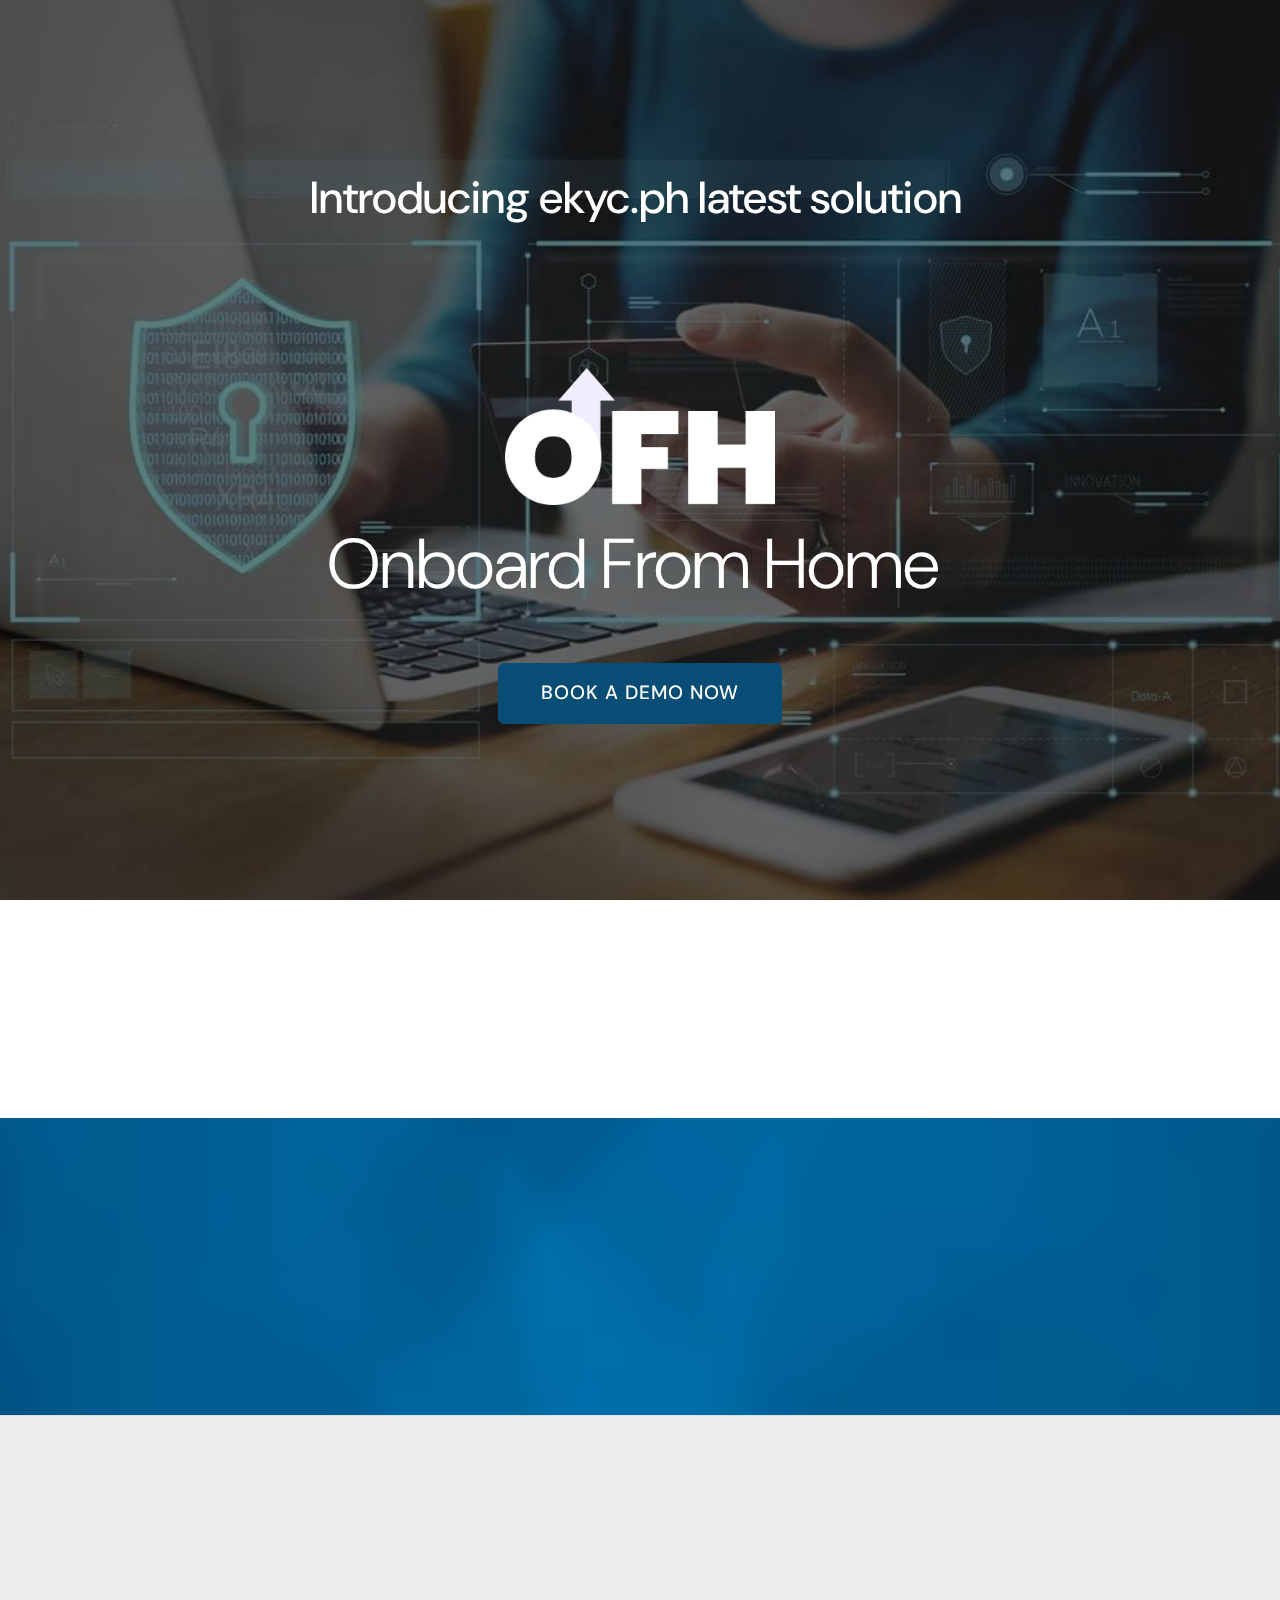
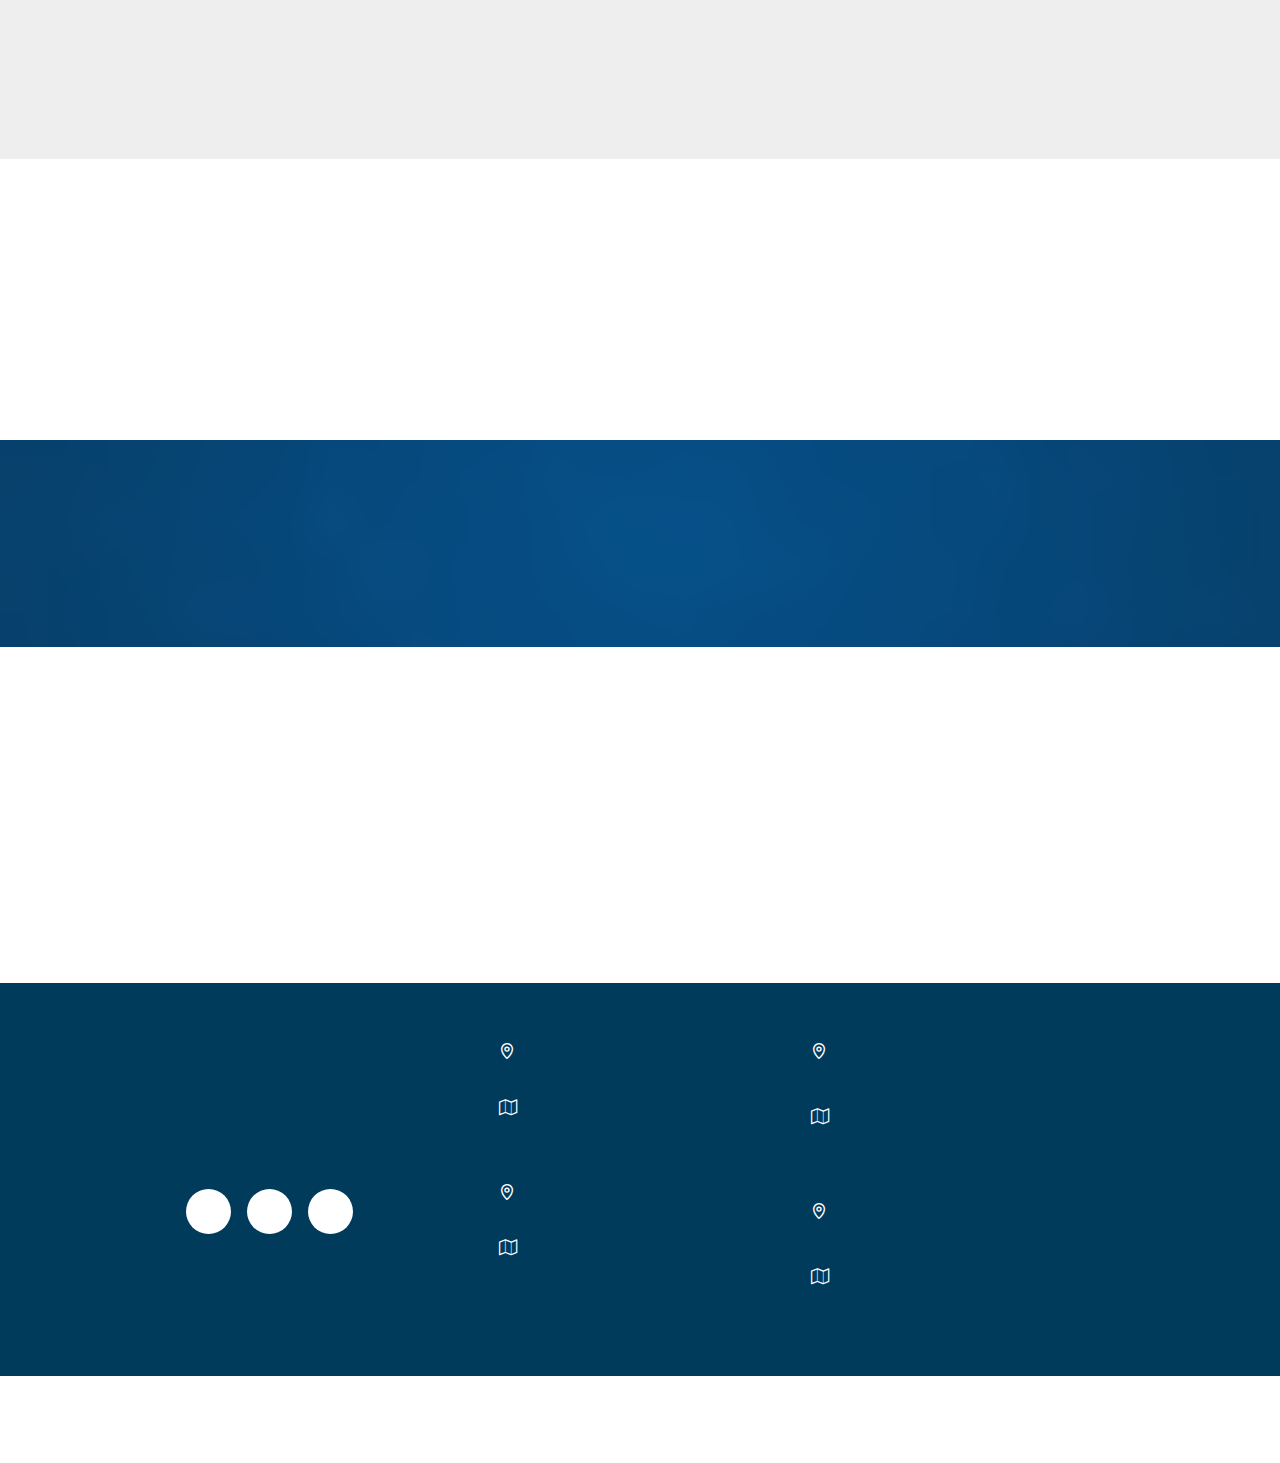
<file: index.html>
<!DOCTYPE html>
<html  >
<head>
  
  <meta charset="UTF-8">
  <meta http-equiv="X-UA-Compatible" content="IE=edge">
  
  <meta name="viewport" content="width=device-width, initial-scale=1, minimum-scale=1">
  <link rel="shortcut icon" href="assets/images/ofh.png" type="image/x-icon">
  <meta name="description" content="">
  
  <title>OFH | Onboard your clients from the comfort of their homes. </title>
  <link rel="stylesheet" href="assets/font-awesome/css/font-awesome.css">
  <link rel="stylesheet" href="assets/web/assets/mobirise-icons/mobirise-icons.css">
  <link rel="stylesheet" href="assets/web/assets/mobirise-icons2/mobirise2.css">
  <link rel="stylesheet" href="assets/bootstrap-material-design-font/css/material.css">
  <link rel="stylesheet" href="assets/tether/tether.min.css">
  <link rel="stylesheet" href="assets/bootstrap/css/bootstrap.min.css">
  <link rel="stylesheet" href="assets/bootstrap/css/bootstrap-grid.min.css">
  <link rel="stylesheet" href="assets/bootstrap/css/bootstrap-reboot.min.css">
  <link rel="stylesheet" href="assets/formstyler/jquery.formstyler.css">
  <link rel="stylesheet" href="assets/formstyler/jquery.formstyler.theme.css">
  <link rel="stylesheet" href="assets/datepicker/jquery.datetimepicker.min.css">
  <link rel="stylesheet" href="assets/socicon/css/styles.css">
  <link rel="stylesheet" href="assets/animatecss/animate.min.css">
  <link rel="stylesheet" href="assets/theme/css/style.css">
  <link rel="stylesheet" href="assets/formoid-css/recaptcha.css">
  <link rel="preload" as="style" href="assets/mobirise/css/mbr-additional.css"><link rel="stylesheet" href="assets/mobirise/css/mbr-additional.css" type="text/css">
  
  
  <meta name="title" content="OFH | Onboard your clients from the comfort of their homes. ">
<meta name="robots" content="index, follow">
<meta http-equiv="Content-Type" content="text/html; charset=utf-8">
<meta name="language" content="English">

<!-- Open Graph / Facebook -->
<meta property="og:type" content="website">
<meta property="og:url" content="http://ofh.ekyc.ph/">
<meta property="og:title" content="OFH | Onboard your clients from the comfort of their homes. ">

<meta name="twitter:card" content="summary_large_image" />
<meta name="twitter:image:src" content="https://abernados.github.io/eKYC/assets/images/ofm-image.png" />
<meta property="og:image" content="https://abernados.github.io/eKYC/assets/images/ofm-image.png" />


<!-- Twitter -->
<meta property="twitter:url" content="http://ofh.ekyc.ph/">
<meta property="twitter:title" content="OFH | Onboard your clients from the comfort of their homes. ">


</head>
<body>
  <section class="cid-rymwtkmLgB mbr-fullscreen mbr-parallax-background" id="header03-1">

    

    <div class="mbr-overlay" style="opacity: 0.5; background-color: rgb(0, 0, 0);"></div>

    <div class="container align-center">
        <div class="row justify-content-md-center">
            <div class="mbr-white col-md-10">
                <h1 class="mbr-section-title mbr-semibold pb-3 mbr-fonts-style pr-0 pl-0 display-2">Introducing ekyc.ph latest solution&nbsp;<br><br><br></h1>
                
                <p class="mbr-text pb-3 mbr-fonts-style display-1"><strong><img src="assets/images/ofh-1.png" width="270"></strong>
<br>Onboard From Home&nbsp;<br></p>
                <div class="mbr-section-btn"><a class="btn btn-md btn-primary display-5" href="popup:#mbr-popup-8" data-toggle="modal" data-target="#mbr-popup-8">BOOK A DEMO NOW</a></div>
            </div>
            
        </div>
    </div>
    
</section>

<div class="modal mbr-popup cid-rV1BODF5Hs fade" tabindex="-1" role="dialog" data-overlay-opacity="0.8" data-overlay-color="#000000" id="mbr-popup-8" aria-hidden="true">
        <div class="modal-dialog modal-dialog-centered" role="document">
            <div class="modal-content">
                <div class="modal-header">
                    <h5 class="modal-title mbr-fonts-style display-5"><strong>BOOK A DEMO NOW</strong></h5>
                    <button type="button" class="close" data-dismiss="modal" aria-label="Close">
                        <svg version="1.1" xmlns="http://www.w3.org/2000/svg" width="24" height="24" viewBox="0 0 32 32" fill="currentColor">
                            <path d="M31.797 0.191c-0.264-0.256-0.686-0.25-0.942 0.015l-13.328 13.326c-0.598 0.581 0.342 1.543 0.942 0.942l13.328-13.326c0.27-0.262 0.27-0.695 0-0.957zM14.472 17.515c-0.264-0.256-0.686-0.25-0.942 0.015l-13.328 13.326c-0.613 0.595 0.34 1.562 0.942 0.942l13.328-13.326c0.27-0.262 0.27-0.695 0-0.957zM1.144 0.205c-0.584-0.587-1.544 0.336-0.942 0.942l30.654 30.651c0.613 0.625 1.563-0.325 0.942-0.942z"></path>
                        </svg>
                    </button>
                </div>

                <div class="modal-body">
                    

                    <div>
                        
                            

                            <div class="form-wrapper" data-form-type="formoid">
<!--Formbuilder Form-->
<form action="https://mobirise.com/" method="POST" class="mbr-form form-with-styler" data-form-title="Book Now Form"><input type="hidden" name="email" data-form-email="true" value="xsD4RS7r2TXCVRSjTkzmHri1AjDPNYcFpr+odpMlNL9k+/Wk6hSOtnOK2yHx/ik5dhUh2AbGzmYpZ+ciKDPCWGPyT8/6fJWe4/Z3FVkKXnEGwFedqpZnljLu+S57vy92.GAPwnosxfYFs625q6O9f2dQvYlYXDxylGJo2akkpnFwUsESAlIszpvw0lyKMFIn0DSfY8CMLIkV0FyN12JxoBrvS/lngfk67dcWc8n/n8X5RIhTRO59NG2eRos/Wk0KO">
<div class="">
<div hidden="hidden" data-form-alert="" class="alert alert-success col-12">Thanks for reaching us! We will contact you as soon as possible.</div>
<div hidden="hidden" data-form-alert-danger="" class="alert alert-danger col-12">
</div>
</div>
<div class="dragArea">
<div class="col-lg-12 col-md-12 col-sm-12 form-group" data-for="Full Name">
<label for="Full Name-book-now-popup" class="form-control-label mbr-fonts-style display-7">Full Name</label>
<input type="text" name="Full Name" data-form-field="Full Name" required="required" class="form-control display-7" value="" id="Full Name-book-now-popup">
</div>
<div class="col-lg-12 col-md-12 col-sm-12 form-group" data-for="Contact Number">
<label for="Contact Number-book-now-popup" class="form-control-label mbr-fonts-style display-7">Contact Number</label>
<input type="tel" name="Contact Number" placeholder="e.g. 09XXXXXXXXX" pattern="[0-9]{11}" data-form-field="phone" required="required" class="form-control display-7" value="" id="Contact Number-book-now-popup">
</div>
<div data-for="Email" class="col form-group">
<label for="Email-book-now-popup" class="form-control-label mbr-fonts-style display-7">Email Address</label>
<input type="email" name="Email" data-form-field="Email" class="form-control display-7" required="required" value="" id="Email-book-now-popup">
</div>
<div data-for="Company" class="col-lg-12 col-md-12 col-sm-12 form-group">
<label for="Company-book-now-popup" class="form-control-label mbr-fonts-style display-7">Company</label>
<input type="text" name="Company" data-form-field="Company" class="form-control display-7" required="required" value="" id="Company-book-now-popup">
</div>
<div data-for="Position" class="col-lg-12 col-md-12 col-sm-12 form-group">
<label for="Position-book-now-popup" class="form-control-label mbr-fonts-style display-7">Position</label>
<input type="text" name="Position" data-form-field="Position" class="form-control display-7" required="required" value="" id="Position-book-now-popup">
</div>
<div class="col-lg-12 col-md-12 col-sm-12 input-group-btn">
<button type="submit" class="btn btn-primary display-4">SAVE</button>
</div>
</div>
</form><!--Formbuilder Form-->
</div>
                        </div>
                    </div>

                    
                </div>
            </div>
        </div>

<section class="cid-rV1jl4vwAf" id="content04-0">

    

    

    <div class="container align-center">
        <div class="row justify-content-md-center">
            <div class="mbr-black col-md-10">
                
                
                <p class="mbr-text pb-3 mbr-fonts-style display-5">
                    OFH System is a solution that uses digital KYC workflow to gather pertinent fields required by your organization for enrolling, processing or registration of user accounts. This uses machine learning protocols to match valid identification documents against a live facial capture. </p>
                
            </div>
        </div>
    </div>
    
</section>

<section class="features1 cid-rV1UgJYPmb mbr-parallax-background" id="features01-a">

    

    
    <div class="container">
        <h1 class="mbr-section-title mbr-semibold pb-3 mbr-fonts-style display-2"><strong>OFH Complete Solution</strong></h1>
        <div class="row">
			
            <div class="card col-12 col-md-6 col-lg-4">
                <div class="card-img pb-3">
                    <img src="https://abernados.github.io/eKYC/assets/images/authentication-module-300x300.png" width="100">
                </div>
                <div class="card-box">
                    <h4 class="card-title align-center py-3 mbr-bold mbr-fonts-style display-5">Authentication Module</h4>
                    <p class="mbr-text align-center mbr-fonts-style display-7">Doc Auth + OCR
<br>Facial Recognition 
<br>Liveliness&nbsp;</p>
                    
                </div>
            </div>

            <div class="card col-12 col-md-6 col-lg-4">
                <div class="card-img pb-3">
                    <img src="assets/images/onboarding-module.svg" width="200" alt="" title="">
                </div>
                <div class="card-box">
                    <h4 class="card-title align-center py-3 mbr-bold mbr-fonts-style display-5">Onboarding Module</h4>
                    <p class="mbr-text align-center mbr-fonts-style display-7">Digitized Forms 
<br>Workflow Integration 
<br>Analytics&nbsp;</p>
                    
                </div>
            </div>

            <div class="card col-12 col-md-6 col-lg-4">
                <div class="card-img pb-3">
                    <img src="assets/images/payment-module.svg" width="200" alt="" title="">
                </div>
                <div class="card-box">
                    <h4 class="card-title align-center py-3 mbr-bold mbr-fonts-style display-5">Payment Module</h4>
                    <p class="mbr-text align-center mbr-fonts-style display-7">Credit/Debit Cards 
<br>Payment Centers 
<br>E-Wallets&nbsp;</p>
                    
                </div>
            </div>

            

        </div>

    </div>

</section>

<section class="cid-rV3EOwwdEX" id="title03-h">

    

    

    <div class="container align-center">
        <div class="row">
            <div class="col-sm-12 col-md-5 col-lg-3">
                <h1 class="mbr-section-title title1 mbr-regular align-left mbr-fonts-style display-1"><strong>Why<br>OFH?</strong></h1>
                
            </div>
            
                          <div class="col-sm-12 col-md-7 col-lg-9">
                <p class="mbr-text mbr-light text2 align-justify mbr-fonts-style pt-3 display-7">The current lockdown has immobilized many of our sales and marketing agents, leaving lead generation at its lowest point. Today and tomorrow, we see that many companies are realizing the value of digitization, not just to scale better but to protect our front-liners against future potential health issues again. Digitization like OFH Systems also provide future proofing tools for the entire organization like service and benefit access through facial recognition and process confirmation using e-signature and many more. &nbsp;<br></p>
                
            </div>
        </div>
    </div>
</section>

<section class="cid-rV3OCK3MEa" id="clients02-k">
    <!-- Block parameters controls (Blue "Gear" panel) -->
    
    <!-- End block parameters -->
    <div class="mbr-overlay" style="opacity: 0.8; background-color: rgb(8, 77, 117);">
    </div>
    <div class="container images-container">
        <div class="row justify-content-center">


            <div class="col-md-12">

                
                
                
            </div>



            <div class="col-md-4 col-lg-3 card">
                <a href="https://digicoop.ph/" target="_blank"><img src="assets/images/digicoop-white-193x100.png" alt="" title="" class="company"></a>
            </div>
            <div class="col-md-4 col-lg-3 card ">
                <a href="https://parasure.ph/" target="_blank"><img src="assets/images/parasure-white-240x76.png" alt="" class="parasure company" title=""></a>
            </div>
            <div class="col-md-4 col-lg-3 card">
                <a href="https://traxionpay.com/" target="_blank"><img src="assets/images/traxionpay-white-240x66.png" alt="" class="traxionpay company" title=""></a>
            </div>
            <div class="col-md-4 col-lg-3 card">
                <a href="https://lcdfi.ekyc.ph/" target="_blank"><img src="assets/images/landbanklogo2-240x229.png" alt="" title="" class="company"></a>
            </div>
            
            
            
            
            
            
            
            




        </div>
    </div>
</section>

<section class="cid-rV1p9Zdp0P" id="header03-3">

    

    

    <div class="container align-center">
        <div class="row justify-content-md-center">
            <div class="mbr-white col-md-10 col-lg-6">
                <h1 class="mbr-section-title mbr-semibold pb-3 mbr-fonts-style display-2">What are you waiting for?</h1>
                
                
                <div class="mbr-section-btn"><a class="btn btn-md btn-primary display-5" href="popup:#mbr-popup-8" data-toggle="modal" data-target="#mbr-popup-8">BOOK A DEMO NOW</a></div>
            </div>
        </div>
    </div>
    
</section>

<section class="cid-rV3FJ2Fbw9" id="footer03-j">

    

    
	<div class="container">
        <div class="media-container-row content text-white">
            <div class="col-12 col-md-6 col-lg-3">
                <div class="media-wrap align-left">
                    <a href="#">
                        <img src="assets/images/ofh-1.png" alt="" title="">
                        <p class="mbr-text mbr-fonts-style form-text mt-2 display-4"><br>ONBOARD FROM HOME<br><strong>Powered by Traxion Tech Inc</strong><br></p>
                    </a>
                </div>

                <div class="social-list align-left">
                    <div class="soc-item">
                        <a href="http://traxiontech.net" target="_blank">
                            <span class="mbr-iconfont mbr-iconfont-social mdi-hardware-laptop-mac" style="color: rgb(0, 59, 92); fill: rgb(0, 59, 92);"></span>
                        </a>
                    </div>
                    <div class="soc-item">
                        <a href="mailto:reina.isomura@traxiontech.net">
                            <span class="mbr-iconfont mbr-iconfont-social mdi-communication-email" style="color: rgb(0, 59, 92); fill: rgb(0, 59, 92);"></span>
                        </a>
                    </div>
                    <div class="soc-item">
                        <a href="tel:+639171644326">
                            <span class="mbr-iconfont mbr-iconfont-social mdi-communication-call" style="color: rgb(0, 59, 92); fill: rgb(0, 59, 92);"></span>
                        </a>
                    </div>
                    
                    

                </div>


            </div>
            <div class="col-12 col-md-6 col-lg-3 mbr-fonts-style display-4">


                <div class="item">
                    <div class="card-img"><span class="mbr-iconfont img1 mobi-mbri-map-pin mobi-mbri"></span>
                    </div>
                    <div class="card-box">
                        <h4 class="item-title align-left mbr-fonts-style display-4"><strong>Manila, Philippines
</strong></h4>
                    </div>
                </div>

                <div class="item">
                    <div class="card-img"><span class="mbr-iconfont img1 fa-map-o fa"></span></div>
                    <div class="card-box">
                        <h4 class="item-title align-left mbr-fonts-style display-4"><div>10th floor Taipan Place
</div><div>24th Emerald Avenue, Ortigas Center, Pasig City, Philippines
</div></h4>
                    </div>
                </div>

                <div class="item padding-5rem davao">
                    <div class="card-img"><span class="mbr-iconfont img1 mobi-mbri-map-pin mobi-mbri"></span>
                    </div>
                    <div class="card-box">
                        <h4 class="item-title align-left mbr-fonts-style display-4"><strong>Davao, Philippines &nbsp;</strong></h4>
                    </div>
                </div>

                <div class="item">
                    <div class="card-img"><span class="mbr-iconfont img1 fa-map-o fa"></span>
                    </div>
                    <div class="card-box">
                        <h4 class="item-title align-left mbr-fonts-style display-4"><div>Kadena Hub, Mabini cor Araullo St. Poblacion District, Davao City, Philippines</div></h4>
                    </div>
                </div>

                


            </div>
            <div class="col-12 col-md-6 col-lg-3 mbr-fonts-style display-4">


                <div class="item">
                    <div class="card-img"><span class="mbr-iconfont img1 mobi-mbri-map-pin mobi-mbri"></span>
                    </div>
                    <div class="card-box">
                        <h4 class="item-title align-left mbr-fonts-style display-4"><strong>Tagum, Philippines</strong>&nbsp;</h4>
                    </div>
                </div>

                <div class="item">
                    <div class="card-img"><span class="mbr-iconfont img1 fa-map-o fa"></span></div>
                    <div class="card-box">
                        <h4 class="item-title align-left mbr-fonts-style display-4"><div>Door 2,3, and 4 Tagum Coop Budgetel, Dalisay Road, Magugpo West, Tagum City, Davao del Norte, Philippines</div></h4>
                    </div>
                </div>

                <div class="item padding-5rem">
                    <div class="card-img"><span class="mbr-iconfont img1 mobi-mbri-map-pin mobi-mbri"></span>
                    </div>
                    <div class="card-box">
                        <h4 class="item-title align-left mbr-fonts-style display-4"><strong>Karnataka India
</strong></h4>
                    </div>
                </div>

                <div class="item">
                    <div class="card-img"><span class="mbr-iconfont img1 fa-map-o fa"></span>
                    </div>
                    <div class="card-box">
                        <h4 class="item-title align-left mbr-fonts-style display-4">Amrita Technology Business Incubator
<div>Amrita University, Carmelaram P.o.,
</div><div>Bengaluru-560035
</div></h4>
                    </div>
                </div>

                


            </div>
        </div>
		

    </div>
</section>

<section once="footers" class="cid-rV4pIGh7lP mbr-reveal" id="footer01-l">

    

    

    <div class="container">
        <div class="media-container-row align-center mbr-white">
            <div class="col-12">
                <p class="mbr-text mb-0 mbr-fonts-style display-7">
                    © Copyright Traxion Tech, Inc- All Rights Reserved
                </p>
            </div>
        </div>
    </div>
</section>


  <script src="assets/web/assets/jquery/jquery.min.js"></script>
  <script src="assets/popper/popper.min.js"></script>
  <script src="assets/tether/tether.min.js"></script>
  <script src="assets/bootstrap/js/bootstrap.min.js"></script>
  <script src="assets/viewportchecker/jquery.viewportchecker.js"></script>
  <script src="assets/formstyler/jquery.formstyler.js"></script>
  <script src="assets/formstyler/jquery.formstyler.min.js"></script>
  <script src="assets/datepicker/jquery.datetimepicker.full.js"></script>
  <script src="assets/popup-plugin/script.js"></script>
  <script src="assets/popup-overlay-plugin/script.js"></script>
  <script src="assets/smoothscroll/smooth-scroll.js"></script>
  <script src="assets/parallax/jarallax.min.js"></script>
  <script src="assets/theme/js/script.js"></script>
  <script src="assets/formoid/formoid.min.js"></script>
  <script src="assets/web/assets/lazyload/lazyload.js"></script>
  
  <input name="animation" type="hidden">
  
</body>
</html>
</file>
<file: assets/web/assets/mobirise-icons/mobirise-icons.css>
@font-face {
  font-family: 'MobiriseIcons';
  src:  url('mobirise-icons.eot?spat4u');
  src:  url('mobirise-icons.eot?spat4u#iefix') format('embedded-opentype'),
    url('mobirise-icons.ttf?spat4u') format('truetype'),
    url('mobirise-icons.woff?spat4u') format('woff'),
    url('mobirise-icons.svg?spat4u#MobiriseIcons') format('svg');
  font-weight: normal;
  font-style: normal;
  font-display: swap;
}

[class^="mbri-"], [class*=" mbri-"] {
  /* use !important to prevent issues with browser extensions that change fonts */
  font-family: MobiriseIcons !important;
  speak: none;
  font-style: normal;
  font-weight: normal;
  font-variant: normal;
  text-transform: none;
  line-height: 1;

  /* Better Font Rendering =========== */
  -webkit-font-smoothing: antialiased;
  -moz-osx-font-smoothing: grayscale;
}

.mbri-add-submenu:before {
  content: "\e900";
}
.mbri-alert:before {
  content: "\e901";
}
.mbri-align-center:before {
  content: "\e902";
}
.mbri-align-justify:before {
  content: "\e903";
}
.mbri-align-left:before {
  content: "\e904";
}
.mbri-align-right:before {
  content: "\e905";
}
.mbri-android:before {
  content: "\e906";
}
.mbri-apple:before {
  content: "\e907";
}
.mbri-arrow-down:before {
  content: "\e908";
}
.mbri-arrow-next:before {
  content: "\e909";
}
.mbri-arrow-prev:before {
  content: "\e90a";
}
.mbri-arrow-up:before {
  content: "\e90b";
}
.mbri-bold:before {
  content: "\e90c";
}
.mbri-bookmark:before {
  content: "\e90d";
}
.mbri-bootstrap:before {
  content: "\e90e";
}
.mbri-briefcase:before {
  content: "\e90f";
}
.mbri-browse:before {
  content: "\e910";
}
.mbri-bulleted-list:before {
  content: "\e911";
}
.mbri-calendar:before {
  content: "\e912";
}
.mbri-camera:before {
  content: "\e913";
}
.mbri-cart-add:before {
  content: "\e914";
}
.mbri-cart-full:before {
  content: "\e915";
}
.mbri-cash:before {
  content: "\e916";
}
.mbri-change-style:before {
  content: "\e917";
}
.mbri-chat:before {
  content: "\e918";
}
.mbri-clock:before {
  content: "\e919";
}
.mbri-close:before {
  content: "\e91a";
}
.mbri-cloud:before {
  content: "\e91b";
}
.mbri-code:before {
  content: "\e91c";
}
.mbri-contact-form:before {
  content: "\e91d";
}
.mbri-credit-card:before {
  content: "\e91e";
}
.mbri-cursor-click:before {
  content: "\e91f";
}
.mbri-cust-feedback:before {
  content: "\e920";
}
.mbri-database:before {
  content: "\e921";
}
.mbri-delivery:before {
  content: "\e922";
}
.mbri-desktop:before {
  content: "\e923";
}
.mbri-devices:before {
  content: "\e924";
}
.mbri-down:before {
  content: "\e925";
}
.mbri-download:before {
  content: "\e989";
}
.mbri-drag-n-drop:before {
  content: "\e927";
}
.mbri-drag-n-drop2:before {
  content: "\e928";
}
.mbri-edit:before {
  content: "\e929";
}
.mbri-edit2:before {
  content: "\e92a";
}
.mbri-error:before {
  content: "\e92b";
}
.mbri-extension:before {
  content: "\e92c";
}
.mbri-features:before {
  content: "\e92d";
}
.mbri-file:before {
  content: "\e92e";
}
.mbri-flag:before {
  content: "\e92f";
}
.mbri-folder:before {
  content: "\e930";
}
.mbri-gift:before {
  content: "\e931";
}
.mbri-github:before {
  content: "\e932";
}
.mbri-globe:before {
  content: "\e933";
}
.mbri-globe-2:before {
  content: "\e934";
}
.mbri-growing-chart:before {
  content: "\e935";
}
.mbri-hearth:before {
  content: "\e936";
}
.mbri-help:before {
  content: "\e937";
}
.mbri-home:before {
  content: "\e938";
}
.mbri-hot-cup:before {
  content: "\e939";
}
.mbri-idea:before {
  content: "\e93a";
}
.mbri-image-gallery:before {
  content: "\e93b";
}
.mbri-image-slider:before {
  content: "\e93c";
}
.mbri-info:before {
  content: "\e93d";
}
.mbri-italic:before {
  content: "\e93e";
}
.mbri-key:before {
  content: "\e93f";
}
.mbri-laptop:before {
  content: "\e940";
}
.mbri-layers:before {
  content: "\e941";
}
.mbri-left-right:before {
  content: "\e942";
}
.mbri-left:before {
  content: "\e943";
}
.mbri-letter:before {
  content: "\e944";
}
.mbri-like:before {
  content: "\e945";
}
.mbri-link:before {
  content: "\e946";
}
.mbri-lock:before {
  content: "\e947";
}
.mbri-login:before {
  content: "\e948";
}
.mbri-logout:before {
  content: "\e949";
}
.mbri-magic-stick:before {
  content: "\e94a";
}
.mbri-map-pin:before {
  content: "\e94b";
}
.mbri-menu:before {
  content: "\e94c";
}
.mbri-mobile:before {
  content: "\e94d";
}
.mbri-mobile2:before {
  content: "\e94e";
}
.mbri-mobirise:before {
  content: "\e94f";
}
.mbri-more-horizontal:before {
  content: "\e950";
}
.mbri-more-vertical:before {
  content: "\e951";
}
.mbri-music:before {
  content: "\e952";
}
.mbri-new-file:before {
  content: "\e953";
}
.mbri-numbered-list:before {
  content: "\e954";
}
.mbri-opened-folder:before {
  content: "\e955";
}
.mbri-pages:before {
  content: "\e956";
}
.mbri-paper-plane:before {
  content: "\e957";
}
.mbri-paperclip:before {
  content: "\e958";
}
.mbri-photo:before {
  content: "\e959";
}
.mbri-photos:before {
  content: "\e95a";
}
.mbri-pin:before {
  content: "\e95b";
}
.mbri-play:before {
  content: "\e95c";
}
.mbri-plus:before {
  content: "\e95d";
}
.mbri-preview:before {
  content: "\e95e";
}
.mbri-print:before {
  content: "\e95f";
}
.mbri-protect:before {
  content: "\e960";
}
.mbri-question:before {
  content: "\e961";
}
.mbri-quote-left:before {
  content: "\e962";
}
.mbri-quote-right:before {
  content: "\e963";
}
.mbri-refresh:before {
  content: "\e964";
}
.mbri-responsive:before {
  content: "\e965";
}
.mbri-right:before {
  content: "\e966";
}
.mbri-rocket:before {
  content: "\e967";
}
.mbri-sad-face:before {
  content: "\e968";
}
.mbri-sale:before {
  content: "\e969";
}
.mbri-save:before {
  content: "\e96a";
}
.mbri-search:before {
  content: "\e96b";
}
.mbri-setting:before {
  content: "\e96c";
}
.mbri-setting2:before {
  content: "\e96d";
}
.mbri-setting3:before {
  content: "\e96e";
}
.mbri-share:before {
  content: "\e96f";
}
.mbri-shopping-bag:before {
  content: "\e970";
}
.mbri-shopping-basket:before {
  content: "\e971";
}
.mbri-shopping-cart:before {
  content: "\e972";
}
.mbri-sites:before {
  content: "\e973";
}
.mbri-smile-face:before {
  content: "\e974";
}
.mbri-speed:before {
  content: "\e975";
}
.mbri-star:before {
  content: "\e976";
}
.mbri-success:before {
  content: "\e977";
}
.mbri-sun:before {
  content: "\e978";
}
.mbri-sun2:before {
  content: "\e979";
}
.mbri-tablet:before {
  content: "\e97a";
}
.mbri-tablet-vertical:before {
  content: "\e97b";
}
.mbri-target:before {
  content: "\e97c";
}
.mbri-timer:before {
  content: "\e97d";
}
.mbri-to-ftp:before {
  content: "\e97e";
}
.mbri-to-local-drive:before {
  content: "\e97f";
}
.mbri-touch-swipe:before {
  content: "\e980";
}
.mbri-touch:before {
  content: "\e981";
}
.mbri-trash:before {
  content: "\e982";
}
.mbri-underline:before {
  content: "\e983";
}
.mbri-unlink:before {
  content: "\e984";
}
.mbri-unlock:before {
  content: "\e985";
}
.mbri-up-down:before {
  content: "\e986";
}
.mbri-up:before {
  content: "\e987";
}
.mbri-update:before {
  content: "\e988";
}
.mbri-upload:before {
 content: "\e926"; 
}
.mbri-user:before {
  content: "\e98a";
}
.mbri-user2:before {
  content: "\e98b";
}
.mbri-users:before {
  content: "\e98c";
}
.mbri-video:before {
  content: "\e98d";
}
.mbri-video-play:before {
  content: "\e98e";
}
.mbri-watch:before {
  content: "\e98f";
}
.mbri-website-theme:before {
  content: "\e990";
}
.mbri-wifi:before {
  content: "\e991";
}
.mbri-windows:before {
  content: "\e992";
}
.mbri-zoom-out:before {
  content: "\e993";
}
.mbri-redo:before {
  content: "\e994";
}
.mbri-undo:before {
  content: "\e995";
}
</file>
<file: assets/web/assets/mobirise-icons2/mobirise2.css>
@font-face {
  font-family: 'Moririse2';
  font-display: swap;
  src:  url('mobirise2.eot?f2bix4');
  src:  url('mobirise2.eot?f2bix4#iefix') format('embedded-opentype'),
    url('mobirise2.ttf?f2bix4') format('truetype'),
    url('mobirise2.woff?f2bix4') format('woff'),
    url('mobirise2.svg?f2bix4#mobirise2') format('svg');
  font-weight: normal;
  font-style: normal;
}

[class^="mobi-"], [class*=" mobi-"] {
  /* use !important to prevent issues with browser extensions that change fonts */
  font-family: 'Moririse2' !important;
  speak: none;
  font-style: normal;
  font-weight: normal;
  font-variant: normal;
  text-transform: none;
  line-height: 1;

  /* Better Font Rendering =========== */
  -webkit-font-smoothing: antialiased;
  -moz-osx-font-smoothing: grayscale;
}

.mobi-mbri-add-submenu:before {
  content: "\e900";
}
.mobi-mbri-alert:before {
  content: "\e901";
}
.mobi-mbri-align-center:before {
  content: "\e902";
}
.mobi-mbri-align-justify:before {
  content: "\e903";
}
.mobi-mbri-align-left:before {
  content: "\e904";
}
.mobi-mbri-align-right:before {
  content: "\e905";
}
.mobi-mbri-android:before {
  content: "\e906";
}
.mobi-mbri-apple:before {
  content: "\e907";
}
.mobi-mbri-arrow-down:before {
  content: "\e908";
}
.mobi-mbri-arrow-next:before {
  content: "\e909";
}
.mobi-mbri-arrow-prev:before {
  content: "\e90a";
}
.mobi-mbri-arrow-up:before {
  content: "\e90b";
}
.mobi-mbri-bold:before {
  content: "\e90c";
}
.mobi-mbri-bookmark:before {
  content: "\e90d";
}
.mobi-mbri-bootstrap:before {
  content: "\e90e";
}
.mobi-mbri-briefcase:before {
  content: "\e90f";
}
.mobi-mbri-browse:before {
  content: "\e910";
}
.mobi-mbri-bulleted-list:before {
  content: "\e911";
}
.mobi-mbri-calendar:before {
  content: "\e912";
}
.mobi-mbri-camera:before {
  content: "\e913";
}
.mobi-mbri-cart-add:before {
  content: "\e914";
}
.mobi-mbri-cart-full:before {
  content: "\e915";
}
.mobi-mbri-cash:before {
  content: "\e916";
}
.mobi-mbri-change-style:before {
  content: "\e917";
}
.mobi-mbri-chat:before {
  content: "\e918";
}
.mobi-mbri-clock:before {
  content: "\e919";
}
.mobi-mbri-close:before {
  content: "\e91a";
}
.mobi-mbri-cloud:before {
  content: "\e91b";
}
.mobi-mbri-code:before {
  content: "\e91c";
}
.mobi-mbri-contact-form:before {
  content: "\e91d";
}
.mobi-mbri-credit-card:before {
  content: "\e91e";
}
.mobi-mbri-cursor-click:before {
  content: "\e91f";
}
.mobi-mbri-cust-feedback:before {
  content: "\e920";
}
.mobi-mbri-database:before {
  content: "\e921";
}
.mobi-mbri-delivery:before {
  content: "\e922";
}
.mobi-mbri-desktop:before {
  content: "\e923";
}
.mobi-mbri-devices:before {
  content: "\e924";
}
.mobi-mbri-down:before {
  content: "\e925";
}
.mobi-mbri-download-2:before {
  content: "\e926";
}
.mobi-mbri-download:before {
  content: "\e927";
}
.mobi-mbri-drag-n-drop-2:before {
  content: "\e928";
}
.mobi-mbri-drag-n-drop:before {
  content: "\e929";
}
.mobi-mbri-edit-2:before {
  content: "\e92a";
}
.mobi-mbri-edit:before {
  content: "\e92b";
}
.mobi-mbri-error:before {
  content: "\e92c";
}
.mobi-mbri-extension:before {
  content: "\e92d";
}
.mobi-mbri-features:before {
  content: "\e92e";
}
.mobi-mbri-file:before {
  content: "\e92f";
}
.mobi-mbri-flag:before {
  content: "\e930";
}
.mobi-mbri-folder:before {
  content: "\e931";
}
.mobi-mbri-gift:before {
  content: "\e932";
}
.mobi-mbri-github:before {
  content: "\e933";
}
.mobi-mbri-globe-2:before {
  content: "\e934";
}
.mobi-mbri-globe:before {
  content: "\e935";
}
.mobi-mbri-growing-chart:before {
  content: "\e936";
}
.mobi-mbri-hearth:before {
  content: "\e937";
}
.mobi-mbri-help:before {
  content: "\e938";
}
.mobi-mbri-home:before {
  content: "\e939";
}
.mobi-mbri-hot-cup:before {
  content: "\e93a";
}
.mobi-mbri-idea:before {
  content: "\e93b";
}
.mobi-mbri-image-gallery:before {
  content: "\e93c";
}
.mobi-mbri-image-slider:before {
  content: "\e93d";
}
.mobi-mbri-info:before {
  content: "\e93e";
}
.mobi-mbri-italic:before {
  content: "\e93f";
}
.mobi-mbri-key:before {
  content: "\e940";
}
.mobi-mbri-laptop:before {
  content: "\e941";
}
.mobi-mbri-layers:before {
  content: "\e942";
}
.mobi-mbri-left-right:before {
  content: "\e943";
}
.mobi-mbri-left:before {
  content: "\e944";
}
.mobi-mbri-letter:before {
  content: "\e945";
}
.mobi-mbri-like:before {
  content: "\e946";
}
.mobi-mbri-link:before {
  content: "\e947";
}
.mobi-mbri-lock:before {
  content: "\e948";
}
.mobi-mbri-login:before {
  content: "\e949";
}
.mobi-mbri-logout:before {
  content: "\e94a";
}
.mobi-mbri-magic-stick:before {
  content: "\e94b";
}
.mobi-mbri-map-pin:before {
  content: "\e94c";
}
.mobi-mbri-menu:before {
  content: "\e94d";
}
.mobi-mbri-mobile-2:before {
  content: "\e94e";
}
.mobi-mbri-mobile-horizontal:before {
  content: "\e94f";
}
.mobi-mbri-mobile:before {
  content: "\e950";
}
.mobi-mbri-mobirise:before {
  content: "\e951";
}
.mobi-mbri-more-horizontal:before {
  content: "\e952";
}
.mobi-mbri-more-vertical:before {
  content: "\e953";
}
.mobi-mbri-music:before {
  content: "\e954";
}
.mobi-mbri-new-file:before {
  content: "\e955";
}
.mobi-mbri-numbered-list:before {
  content: "\e956";
}
.mobi-mbri-opened-folder:before {
  content: "\e957";
}
.mobi-mbri-pages:before {
  content: "\e958";
}
.mobi-mbri-paper-plane:before {
  content: "\e959";
}
.mobi-mbri-paperclip:before {
  content: "\e95a";
}
.mobi-mbri-phone:before {
  content: "\e95b";
}
.mobi-mbri-photo:before {
  content: "\e95c";
}
.mobi-mbri-photos:before {
  content: "\e95d";
}
.mobi-mbri-pin:before {
  content: "\e95e";
}
.mobi-mbri-play:before {
  content: "\e95f";
}
.mobi-mbri-plus:before {
  content: "\e960";
}
.mobi-mbri-preview:before {
  content: "\e961";
}
.mobi-mbri-print:before {
  content: "\e962";
}
.mobi-mbri-protect:before {
  content: "\e963";
}
.mobi-mbri-question:before {
  content: "\e964";
}
.mobi-mbri-quote-left:before {
  content: "\e965";
}
.mobi-mbri-quote-right:before {
  content: "\e966";
}
.mobi-mbri-redo:before {
  content: "\e967";
}
.mobi-mbri-refresh:before {
  content: "\e968";
}
.mobi-mbri-responsive-2:before {
  content: "\e969";
}
.mobi-mbri-responsive:before {
  content: "\e96a";
}
.mobi-mbri-right:before {
  content: "\e96b";
}
.mobi-mbri-rocket:before {
  content: "\e96c";
}
.mobi-mbri-sad-face:before {
  content: "\e96d";
}
.mobi-mbri-sale:before {
  content: "\e96e";
}
.mobi-mbri-save:before {
  content: "\e96f";
}
.mobi-mbri-search:before {
  content: "\e970";
}
.mobi-mbri-setting-2:before {
  content: "\e971";
}
.mobi-mbri-setting-3:before {
  content: "\e972";
}
.mobi-mbri-setting:before {
  content: "\e973";
}
.mobi-mbri-share:before {
  content: "\e974";
}
.mobi-mbri-shopping-bag:before {
  content: "\e975";
}
.mobi-mbri-shopping-basket:before {
  content: "\e976";
}
.mobi-mbri-shopping-cart:before {
  content: "\e977";
}
.mobi-mbri-sites:before {
  content: "\e978";
}
.mobi-mbri-smile-face:before {
  content: "\e979";
}
.mobi-mbri-speed:before {
  content: "\e97a";
}
.mobi-mbri-star:before {
  content: "\e97b";
}
.mobi-mbri-success:before {
  content: "\e97c";
}
.mobi-mbri-sun:before {
  content: "\e97d";
}
.mobi-mbri-sun2:before {
  content: "\e97e";
}
.mobi-mbri-tablet-vertical:before {
  content: "\e97f";
}
.mobi-mbri-tablet:before {
  content: "\e980";
}
.mobi-mbri-target:before {
  content: "\e981";
}
.mobi-mbri-timer:before {
  content: "\e982";
}
.mobi-mbri-to-ftp:before {
  content: "\e983";
}
.mobi-mbri-to-local-drive:before {
  content: "\e984";
}
.mobi-mbri-touch-swipe:before {
  content: "\e985";
}
.mobi-mbri-touch:before {
  content: "\e986";
}
.mobi-mbri-trash:before {
  content: "\e987";
}
.mobi-mbri-underline:before {
  content: "\e988";
}
.mobi-mbri-undo:before {
  content: "\e989";
}
.mobi-mbri-unlink:before {
  content: "\e98a";
}
.mobi-mbri-unlock:before {
  content: "\e98b";
}
.mobi-mbri-up-down:before {
  content: "\e98c";
}
.mobi-mbri-up:before {
  content: "\e98d";
}
.mobi-mbri-update:before {
  content: "\e98e";
}
.mobi-mbri-upload-2:before {
  content: "\e98f";
}
.mobi-mbri-upload:before {
  content: "\e990";
}
.mobi-mbri-user-2:before {
  content: "\e991";
}
.mobi-mbri-user:before {
  content: "\e992";
}
.mobi-mbri-users:before {
  content: "\e993";
}
.mobi-mbri-video-play:before {
  content: "\e994";
}
.mobi-mbri-video:before {
  content: "\e995";
}
.mobi-mbri-watch:before {
  content: "\e996";
}
.mobi-mbri-website-theme-2:before {
  content: "\e997";
}
.mobi-mbri-website-theme:before {
  content: "\e998";
}
.mobi-mbri-wifi:before {
  content: "\e999";
}
.mobi-mbri-windows:before {
  content: "\e99a";
}
.mobi-mbri-zoom-in:before {
  content: "\e99b";
}
.mobi-mbri-zoom-out:before {
  content: "\e99c";
}
</file>
<file: assets/bootstrap-material-design-font/css/material.css>
@font-face{font-family: 'Material-Design-Icons';
  src: url('../fonts/Material-Design-Icons.eot?3ocs8m');
  src: url('../fonts/Material-Design-Icons.eot?#iefix3ocs8m') format('embedded-opentype'), url('../fonts/Material-Design-Icons.woff?3ocs8m') format('woff'), url('../fonts/Material-Design-Icons.ttf?3ocs8m') format('truetype'), url('../fonts/Material-Design-Icons.svg?3ocs8m#Material-Design-Icons') format('svg');
  font-weight: normal;
  font-style: normal;
}[class*="mdi-"]{speak: none;
  display: inline-block;
  font-style: normal;
  font-variant:normal;
  font-weight:normal;line-height:1;
  font-family:'Material-Design-Icons' !important;
  text-rendering: auto;
  
  -webkit-font-smoothing: antialiased;
  -moz-osx-font-smoothing: grayscale;
  -webkit-transform: translate(0, 0);
      -ms-transform: translate(0, 0);
          transform: translate(0, 0);}[class*="mdi-"]:before{display: inline-block;
  speak: none;
  text-decoration: inherit;}.mdi-action-open-in-browser:before{content: "\e648";}.mdi-action-settings-display:before{content: "\e666";}.mdi-action-view-carousel:before{content: "\e694";}.mdi-av-play-arrow:before{content: "\e6bb";}.mdi-communication-call:before{content: "\e6de";}.mdi-communication-email:before{content: "\e6e6";}.mdi-communication-textsms:before{content: "\e6fb";}.mdi-content-text-format:before{content: "\e71e";}.mdi-editor-format-align-center:before{content: "\e784";}.mdi-editor-format-align-justify:before{content: "\e785";}.mdi-editor-format-align-left:before{content: "\e786";}.mdi-editor-format-align-right:before{content: "\e787";}.mdi-editor-format-bold:before{content: "\e788";}.mdi-editor-format-clear:before{content: "\e789";}.mdi-editor-format-color-fill:before{content: "\e78a";}.mdi-editor-format-color-reset:before{content: "\e78b";}.mdi-editor-format-color-text:before{content: "\e78c";}.mdi-editor-format-indent-decrease:before{content: "\e78d";}.mdi-editor-format-indent-increase:before{content: "\e78e";}.mdi-editor-format-italic:before{content: "\e78f";}.mdi-editor-format-line-spacing:before{content: "\e790";}.mdi-editor-format-list-bulleted:before{content: "\e791";}.mdi-editor-format-list-numbered:before{content: "\e792";}.mdi-editor-format-paint:before{content: "\e793";}.mdi-editor-format-quote:before{content: "\e794";}.mdi-editor-format-size:before{content: "\e795";}.mdi-editor-format-strikethrough:before{content: "\e796";}.mdi-editor-format-textdirection-l-to-r:before{content: "\e797";}.mdi-editor-format-textdirection-r-to-l:before{content: "\e798";}.mdi-editor-format-underline:before{content: "\e799";}.mdi-editor-vertical-align-bottom:before{content: "\e7a6";}.mdi-editor-vertical-align-center:before{content: "\e7a7";}.mdi-editor-vertical-align-top:before{content: "\e7a8";}.mdi-editor-wrap-text:before{content: "\e7a9";}.mdi-hardware-keyboard-arrow-down:before{content: "\e7c1";}.mdi-hardware-keyboard-arrow-left:before{content: "\e7c2";}.mdi-hardware-keyboard-arrow-right:before{content: "\e7c3";}.mdi-hardware-keyboard-arrow-up:before{content: "\e7c4";}.mdi-hardware-laptop-mac:before{content: "\e7ce";}.mdi-image-navigate-before:before{content: "\e844";}.mdi-image-navigate-next:before{content: "\e845";}.mdi-image-texture:before{content: "\e85a";}.mdi-image-transform:before{content: "\e862";}.mdi-maps-navigation:before{content: "\e897";}.mdi-maps-restaurant-menu:before{content: "\e89b";}.mdi-navigation-apps:before{content: "\e8a0";}.mdi-navigation-arrow-back:before{content: "\e8a1";}.mdi-navigation-arrow-drop-down-circle:before{content: "\e8a2";}.mdi-navigation-arrow-drop-down:before{content: "\e8a3";}.mdi-navigation-arrow-drop-up:before{content: "\e8a4";}.mdi-navigation-arrow-forward:before{content: "\e8a5";}.mdi-navigation-cancel:before{content: "\e8a6";}.mdi-navigation-check:before{content: "\e8a7";}.mdi-navigation-chevron-left:before{content: "\e8a8";}.mdi-navigation-chevron-right:before{content: "\e8a9";}.mdi-navigation-close:before{content: "\e8aa";}.mdi-navigation-expand-less:before{content: "\e8ab";}.mdi-navigation-expand-more:before{content: "\e8ac";}.mdi-navigation-fullscreen-exit:before{content: "\e8ad";}.mdi-navigation-fullscreen:before{content: "\e8ae";}.mdi-navigation-menu:before{content: "\e8af";}.mdi-navigation-more-horiz:before{content: "\e8b0";}.mdi-navigation-more-vert:before{content: "\e8b1";}.mdi-navigation-refresh:before{content: "\e8b2";}.mdi-navigation-unfold-less:before{content: "\e8b3";}.mdi-navigation-unfold-more:before{content: "\e8b4";}
</file>
<file: assets/socicon/css/styles.css>
@charset "UTF-8";

@font-face {
  font-family: 'Socicon';
  src:  url('../fonts/socicon.eot');
  src:  url('../fonts/socicon.eot?#iefix') format('embedded-opentype'),
    url('../fonts/socicon.woff2') format('woff2'),
    url('../fonts/socicon.ttf') format('truetype'),
    url('../fonts/socicon.woff') format('woff'),
    url('../fonts/socicon.svg#socicon') format('svg');
  font-weight: normal;
  font-style: normal;
}

[data-icon]:before {
  font-family: "socicon" !important;
  content: attr(data-icon);
  font-style: normal !important;
  font-weight: normal !important;
  font-variant: normal !important;
  text-transform: none !important;
  speak: none;
  line-height: 1;
  -webkit-font-smoothing: antialiased;
  -moz-osx-font-smoothing: grayscale;
}

[class^="socicon-"], [class*=" socicon-"] {
  /* use !important to prevent issues with browser extensions that change fonts */
  font-family: 'Socicon' !important;
  speak: none;
  font-style: normal;
  font-weight: normal;
  font-variant: normal;
  text-transform: none;
  line-height: 1;

  /* Better Font Rendering =========== */
  -webkit-font-smoothing: antialiased;
  -moz-osx-font-smoothing: grayscale;
}

.socicon-eitaa:before {
  content: "\e97c";
}
.socicon-soroush:before {
  content: "\e97d";
}
.socicon-bale:before {
  content: "\e97e";
}
.socicon-zazzle:before {
  content: "\e97b";
}
.socicon-society6:before {
  content: "\e97a";
}
.socicon-redbubble:before {
  content: "\e979";
}
.socicon-avvo:before {
  content: "\e978";
}
.socicon-stitcher:before {
  content: "\e977";
}
.socicon-googlehangouts:before {
  content: "\e974";
}
.socicon-dlive:before {
  content: "\e975";
}
.socicon-vsco:before {
  content: "\e976";
}
.socicon-flipboard:before {
  content: "\e973";
}
.socicon-ubuntu:before {
  content: "\e958";
}
.socicon-artstation:before {
  content: "\e959";
}
.socicon-invision:before {
  content: "\e95a";
}
.socicon-torial:before {
  content: "\e95b";
}
.socicon-collectorz:before {
  content: "\e95c";
}
.socicon-seenthis:before {
  content: "\e95d";
}
.socicon-googleplaymusic:before {
  content: "\e95e";
}
.socicon-debian:before {
  content: "\e95f";
}
.socicon-filmfreeway:before {
  content: "\e960";
}
.socicon-gnome:before {
  content: "\e961";
}
.socicon-itchio:before {
  content: "\e962";
}
.socicon-jamendo:before {
  content: "\e963";
}
.socicon-mix:before {
  content: "\e964";
}
.socicon-sharepoint:before {
  content: "\e965";
}
.socicon-tinder:before {
  content: "\e966";
}
.socicon-windguru:before {
  content: "\e967";
}
.socicon-cdbaby:before {
  content: "\e968";
}
.socicon-elementaryos:before {
  content: "\e969";
}
.socicon-stage32:before {
  content: "\e96a";
}
.socicon-tiktok:before {
  content: "\e96b";
}
.socicon-gitter:before {
  content: "\e96c";
}
.socicon-letterboxd:before {
  content: "\e96d";
}
.socicon-threema:before {
  content: "\e96e";
}
.socicon-splice:before {
  content: "\e96f";
}
.socicon-metapop:before {
  content: "\e970";
}
.socicon-naver:before {
  content: "\e971";
}
.socicon-remote:before {
  content: "\e972";
}
.socicon-internet:before {
  content: "\e957";
}
.socicon-moddb:before {
  content: "\e94b";
}
.socicon-indiedb:before {
  content: "\e94c";
}
.socicon-traxsource:before {
  content: "\e94d";
}
.socicon-gamefor:before {
  content: "\e94e";
}
.socicon-pixiv:before {
  content: "\e94f";
}
.socicon-myanimelist:before {
  content: "\e950";
}
.socicon-blackberry:before {
  content: "\e951";
}
.socicon-wickr:before {
  content: "\e952";
}
.socicon-spip:before {
  content: "\e953";
}
.socicon-napster:before {
  content: "\e954";
}
.socicon-beatport:before {
  content: "\e955";
}
.socicon-hackerone:before {
  content: "\e956";
}
.socicon-hackernews:before {
  content: "\e946";
}
.socicon-smashwords:before {
  content: "\e947";
}
.socicon-kobo:before {
  content: "\e948";
}
.socicon-bookbub:before {
  content: "\e949";
}
.socicon-mailru:before {
  content: "\e94a";
}
.socicon-gitlab:before {
  content: "\e945";
}
.socicon-instructables:before {
  content: "\e944";
}
.socicon-portfolio:before {
  content: "\e943";
}
.socicon-codered:before {
  content: "\e940";
}
.socicon-origin:before {
  content: "\e941";
}
.socicon-nextdoor:before {
  content: "\e942";
}
.socicon-udemy:before {
  content: "\e93f";
}
.socicon-livemaster:before {
  content: "\e93e";
}
.socicon-crunchbase:before {
  content: "\e93b";
}
.socicon-homefy:before {
  content: "\e93c";
}
.socicon-calendly:before {
  content: "\e93d";
}
.socicon-realtor:before {
  content: "\e90f";
}
.socicon-tidal:before {
  content: "\e910";
}
.socicon-qobuz:before {
  content: "\e911";
}
.socicon-natgeo:before {
  content: "\e912";
}
.socicon-mastodon:before {
  content: "\e913";
}
.socicon-unsplash:before {
  content: "\e914";
}
.socicon-homeadvisor:before {
  content: "\e915";
}
.socicon-angieslist:before {
  content: "\e916";
}
.socicon-codepen:before {
  content: "\e917";
}
.socicon-slack:before {
  content: "\e918";
}
.socicon-openaigym:before {
  content: "\e919";
}
.socicon-logmein:before {
  content: "\e91a";
}
.socicon-fiverr:before {
  content: "\e91b";
}
.socicon-gotomeeting:before {
  content: "\e91c";
}
.socicon-aliexpress:before {
  content: "\e91d";
}
.socicon-guru:before {
  content: "\e91e";
}
.socicon-appstore:before {
  content: "\e91f";
}
.socicon-homes:before {
  content: "\e920";
}
.socicon-zoom:before {
  content: "\e921";
}
.socicon-alibaba:before {
  content: "\e922";
}
.socicon-craigslist:before {
  content: "\e923";
}
.socicon-wix:before {
  content: "\e924";
}
.socicon-redfin:before {
  content: "\e925";
}
.socicon-googlecalendar:before {
  content: "\e926";
}
.socicon-shopify:before {
  content: "\e927";
}
.socicon-freelancer:before {
  content: "\e928";
}
.socicon-seedrs:before {
  content: "\e929";
}
.socicon-bing:before {
  content: "\e92a";
}
.socicon-doodle:before {
  content: "\e92b";
}
.socicon-bonanza:before {
  content: "\e92c";
}
.socicon-squarespace:before {
  content: "\e92d";
}
.socicon-toptal:before {
  content: "\e92e";
}
.socicon-gust:before {
  content: "\e92f";
}
.socicon-ask:before {
  content: "\e930";
}
.socicon-trulia:before {
  content: "\e931";
}
.socicon-loomly:before {
  content: "\e932";
}
.socicon-ghost:before {
  content: "\e933";
}
.socicon-upwork:before {
  content: "\e934";
}
.socicon-fundable:before {
  content: "\e935";
}
.socicon-booking:before {
  content: "\e936";
}
.socicon-googlemaps:before {
  content: "\e937";
}
.socicon-zillow:before {
  content: "\e938";
}
.socicon-niconico:before {
  content: "\e939";
}
.socicon-toneden:before {
  content: "\e93a";
}
.socicon-augment:before {
  content: "\e908";
}
.socicon-bitbucket:before {
  content: "\e909";
}
.socicon-fyuse:before {
  content: "\e90a";
}
.socicon-yt-gaming:before {
  content: "\e90b";
}
.socicon-sketchfab:before {
  content: "\e90c";
}
.socicon-mobcrush:before {
  content: "\e90d";
}
.socicon-microsoft:before {
  content: "\e90e";
}
.socicon-pandora:before {
  content: "\e907";
}
.socicon-messenger:before {
  content: "\e906";
}
.socicon-gamewisp:before {
  content: "\e905";
}
.socicon-bloglovin:before {
  content: "\e904";
}
.socicon-tunein:before {
  content: "\e903";
}
.socicon-gamejolt:before {
  content: "\e901";
}
.socicon-trello:before {
  content: "\e902";
}
.socicon-spreadshirt:before {
  content: "\e900";
}
.socicon-500px:before {
  content: "\e000";
}
.socicon-8tracks:before {
  content: "\e001";
}
.socicon-airbnb:before {
  content: "\e002";
}
.socicon-alliance:before {
  content: "\e003";
}
.socicon-amazon:before {
  content: "\e004";
}
.socicon-amplement:before {
  content: "\e005";
}
.socicon-android:before {
  content: "\e006";
}
.socicon-angellist:before {
  content: "\e007";
}
.socicon-apple:before {
  content: "\e008";
}
.socicon-appnet:before {
  content: "\e009";
}
.socicon-baidu:before {
  content: "\e00a";
}
.socicon-bandcamp:before {
  content: "\e00b";
}
.socicon-battlenet:before {
  content: "\e00c";
}
.socicon-mixer:before {
  content: "\e00d";
}
.socicon-bebee:before {
  content: "\e00e";
}
.socicon-bebo:before {
  content: "\e00f";
}
.socicon-behance:before {
  content: "\e010";
}
.socicon-blizzard:before {
  content: "\e011";
}
.socicon-blogger:before {
  content: "\e012";
}
.socicon-buffer:before {
  content: "\e013";
}
.socicon-chrome:before {
  content: "\e014";
}
.socicon-coderwall:before {
  content: "\e015";
}
.socicon-curse:before {
  content: "\e016";
}
.socicon-dailymotion:before {
  content: "\e017";
}
.socicon-deezer:before {
  content: "\e018";
}
.socicon-delicious:before {
  content: "\e019";
}
.socicon-deviantart:before {
  content: "\e01a";
}
.socicon-diablo:before {
  content: "\e01b";
}
.socicon-digg:before {
  content: "\e01c";
}
.socicon-discord:before {
  content: "\e01d";
}
.socicon-disqus:before {
  content: "\e01e";
}
.socicon-douban:before {
  content: "\e01f";
}
.socicon-draugiem:before {
  content: "\e020";
}
.socicon-dribbble:before {
  content: "\e021";
}
.socicon-drupal:before {
  content: "\e022";
}
.socicon-ebay:before {
  content: "\e023";
}
.socicon-ello:before {
  content: "\e024";
}
.socicon-endomodo:before {
  content: "\e025";
}
.socicon-envato:before {
  content: "\e026";
}
.socicon-etsy:before {
  content: "\e027";
}
.socicon-facebook:before {
  content: "\e028";
}
.socicon-feedburner:before {
  content: "\e029";
}
.socicon-filmweb:before {
  content: "\e02a";
}
.socicon-firefox:before {
  content: "\e02b";
}
.socicon-flattr:before {
  content: "\e02c";
}
.socicon-flickr:before {
  content: "\e02d";
}
.socicon-formulr:before {
  content: "\e02e";
}
.socicon-forrst:before {
  content: "\e02f";
}
.socicon-foursquare:before {
  content: "\e030";
}
.socicon-friendfeed:before {
  content: "\e031";
}
.socicon-github:before {
  content: "\e032";
}
.socicon-goodreads:before {
  content: "\e033";
}
.socicon-google:before {
  content: "\e034";
}
.socicon-googlescholar:before {
  content: "\e035";
}
.socicon-googlegroups:before {
  content: "\e036";
}
.socicon-googlephotos:before {
  content: "\e037";
}
.socicon-googleplus:before {
  content: "\e038";
}
.socicon-grooveshark:before {
  content: "\e039";
}
.socicon-hackerrank:before {
  content: "\e03a";
}
.socicon-hearthstone:before {
  content: "\e03b";
}
.socicon-hellocoton:before {
  content: "\e03c";
}
.socicon-heroes:before {
  content: "\e03d";
}
.socicon-smashcast:before {
  content: "\e03e";
}
.socicon-horde:before {
  content: "\e03f";
}
.socicon-houzz:before {
  content: "\e040";
}
.socicon-icq:before {
  content: "\e041";
}
.socicon-identica:before {
  content: "\e042";
}
.socicon-imdb:before {
  content: "\e043";
}
.socicon-instagram:before {
  content: "\e044";
}
.socicon-issuu:before {
  content: "\e045";
}
.socicon-istock:before {
  content: "\e046";
}
.socicon-itunes:before {
  content: "\e047";
}
.socicon-keybase:before {
  content: "\e048";
}
.socicon-lanyrd:before {
  content: "\e049";
}
.socicon-lastfm:before {
  content: "\e04a";
}
.socicon-line:before {
  content: "\e04b";
}
.socicon-linkedin:before {
  content: "\e04c";
}
.socicon-livejournal:before {
  content: "\e04d";
}
.socicon-lyft:before {
  content: "\e04e";
}
.socicon-macos:before {
  content: "\e04f";
}
.socicon-mail:before {
  content: "\e050";
}
.socicon-medium:before {
  content: "\e051";
}
.socicon-meetup:before {
  content: "\e052";
}
.socicon-mixcloud:before {
  content: "\e053";
}
.socicon-modelmayhem:before {
  content: "\e054";
}
.socicon-mumble:before {
  content: "\e055";
}
.socicon-myspace:before {
  content: "\e056";
}
.socicon-newsvine:before {
  content: "\e057";
}
.socicon-nintendo:before {
  content: "\e058";
}
.socicon-npm:before {
  content: "\e059";
}
.socicon-odnoklassniki:before {
  content: "\e05a";
}
.socicon-openid:before {
  content: "\e05b";
}
.socicon-opera:before {
  content: "\e05c";
}
.socicon-outlook:before {
  content: "\e05d";
}
.socicon-overwatch:before {
  content: "\e05e";
}
.socicon-patreon:before {
  content: "\e05f";
}
.socicon-paypal:before {
  content: "\e060";
}
.socicon-periscope:before {
  content: "\e061";
}
.socicon-persona:before {
  content: "\e062";
}
.socicon-pinterest:before {
  content: "\e063";
}
.socicon-play:before {
  content: "\e064";
}
.socicon-player:before {
  content: "\e065";
}
.socicon-playstation:before {
  content: "\e066";
}
.socicon-pocket:before {
  content: "\e067";
}
.socicon-qq:before {
  content: "\e068";
}
.socicon-quora:before {
  content: "\e069";
}
.socicon-raidcall:before {
  content: "\e06a";
}
.socicon-ravelry:before {
  content: "\e06b";
}
.socicon-reddit:before {
  content: "\e06c";
}
.socicon-renren:before {
  content: "\e06d";
}
.socicon-researchgate:before {
  content: "\e06e";
}
.socicon-residentadvisor:before {
  content: "\e06f";
}
.socicon-reverbnation:before {
  content: "\e070";
}
.socicon-rss:before {
  content: "\e071";
}
.socicon-sharethis:before {
  content: "\e072";
}
.socicon-skype:before {
  content: "\e073";
}
.socicon-slideshare:before {
  content: "\e074";
}
.socicon-smugmug:before {
  content: "\e075";
}
.socicon-snapchat:before {
  content: "\e076";
}
.socicon-songkick:before {
  content: "\e077";
}
.socicon-soundcloud:before {
  content: "\e078";
}
.socicon-spotify:before {
  content: "\e079";
}
.socicon-stackexchange:before {
  content: "\e07a";
}
.socicon-stackoverflow:before {
  content: "\e07b";
}
.socicon-starcraft:before {
  content: "\e07c";
}
.socicon-stayfriends:before {
  content: "\e07d";
}
.socicon-steam:before {
  content: "\e07e";
}
.socicon-storehouse:before {
  content: "\e07f";
}
.socicon-strava:before {
  content: "\e080";
}
.socicon-streamjar:before {
  content: "\e081";
}
.socicon-stumbleupon:before {
  content: "\e082";
}
.socicon-swarm:before {
  content: "\e083";
}
.socicon-teamspeak:before {
  content: "\e084";
}
.socicon-teamviewer:before {
  content: "\e085";
}
.socicon-technorati:before {
  content: "\e086";
}
.socicon-telegram:before {
  content: "\e087";
}
.socicon-tripadvisor:before {
  content: "\e088";
}
.socicon-tripit:before {
  content: "\e089";
}
.socicon-triplej:before {
  content: "\e08a";
}
.socicon-tumblr:before {
  content: "\e08b";
}
.socicon-twitch:before {
  content: "\e08c";
}
.socicon-twitter:before {
  content: "\e08d";
}
.socicon-uber:before {
  content: "\e08e";
}
.socicon-ventrilo:before {
  content: "\e08f";
}
.socicon-viadeo:before {
  content: "\e090";
}
.socicon-viber:before {
  content: "\e091";
}
.socicon-viewbug:before {
  content: "\e092";
}
.socicon-vimeo:before {
  content: "\e093";
}
.socicon-vine:before {
  content: "\e094";
}
.socicon-vkontakte:before {
  content: "\e095";
}
.socicon-warcraft:before {
  content: "\e096";
}
.socicon-wechat:before {
  content: "\e097";
}
.socicon-weibo:before {
  content: "\e098";
}
.socicon-whatsapp:before {
  content: "\e099";
}
.socicon-wikipedia:before {
  content: "\e09a";
}
.socicon-windows:before {
  content: "\e09b";
}
.socicon-wordpress:before {
  content: "\e09c";
}
.socicon-wykop:before {
  content: "\e09d";
}
.socicon-xbox:before {
  content: "\e09e";
}
.socicon-xing:before {
  content: "\e09f";
}
.socicon-yahoo:before {
  content: "\e0a0";
}
.socicon-yammer:before {
  content: "\e0a1";
}
.socicon-yandex:before {
  content: "\e0a2";
}
.socicon-yelp:before {
  content: "\e0a3";
}
.socicon-younow:before {
  content: "\e0a4";
}
.socicon-youtube:before {
  content: "\e0a5";
}
.socicon-zapier:before {
  content: "\e0a6";
}
.socicon-zerply:before {
  content: "\e0a7";
}
.socicon-zomato:before {
  content: "\e0a8";
}
.socicon-zynga:before {
  content: "\e0a9";
}
</file>
<file: assets/theme/css/style.css>
section {
  background-color: #eeeeee;
}

.form-control:focus {
  box-shadow: none;
}

:focus {
  outline: none;
}

section,
.container,
.container-fluid {
  position: relative;
  word-wrap: break-word;
}

a.mbr-iconfont:hover {
  text-decoration: none;
}

.article .lead p,
.article .lead ul,
.article .lead ol,
.article .lead pre,
.article .lead blockquote {
  margin-bottom: 0;
}

a {
  font-style: normal;
  font-weight: 400;
  cursor: pointer;
}

a, a:hover {
  text-decoration: none;
}

figure {
  margin-bottom: 0;
}

body {
  color: #232323;
}

h1,
h2,
h3,
h4,
h5,
h6,
.h1,
.h2,
.h3,
.h4,
.h5,
.h6,
.display-1,
.display-2,
.display-3,
.display-4 {
  line-height: 1;
  word-break: break-word;
  word-wrap: break-word;
}

b,
strong {
  font-weight: bold;
}

blockquote {
  padding: 10px 0 10px 20px;
  position: relative;
  border-left: 2px solid;
  border-color: #ff3366;
}

input:-webkit-autofill, input:-webkit-autofill:hover, input:-webkit-autofill:focus, input:-webkit-autofill:active {
  transition-delay: 9999s;
  transition-property: background-color, color;
}

textarea[type="hidden"] {
  display: none;
}

body {
  position: relative;
}

section {
  background-position: 50% 50%;
  background-repeat: no-repeat;
  background-size: cover;
}

section .mbr-background-video,
section .mbr-background-video-preview {
  position: absolute;
  bottom: 0;
  left: 0;
  right: 0;
  top: 0;
}

.hidden {
  visibility: hidden;
}

.mbr-z-index20 {
  z-index: 20;
}

/*! Base colors */
.mbr-white {
  color: #ffffff;
}

.mbr-black {
  color: #000000;
}

.mbr-bg-white {
  background-color: #ffffff;
}

.mbr-bg-black {
  background-color: #000000;
}

/*! Text-aligns */
.align-left {
  text-align: left;
}

.align-center {
  text-align: center;
}

.align-right {
  text-align: right;
}

@media (max-width: 767px) {
  .align-left,
  .align-center,
  .align-right,
  .mbr-section-btn,
  .mbr-section-title {
    text-align: center;
  }
}

/*! Font-weight  */
.mbr-light {
  font-weight: 300;
}

.mbr-regular {
  font-weight: 400;
}

.mbr-semibold {
  font-weight: 500;
}

.mbr-bold {
  font-weight: 700;
}

/*! Media  */
.media-size-item {
  -moz-flex: 1 1 auto;
  -o-flex: 1 1 auto;
  flex: 1 1 auto;
}

.media-content {
  flex-basis: 100%;
}

.media-container-row {
  display: flex;
  flex-direction: row;
  flex-wrap: wrap;
  justify-content: center;
  align-content: center;
  align-items: start;
}

.media-container-row .media-size-item {
  width: 400px;
}

.media-container-column {
  display: flex;
  flex-direction: column;
  flex-wrap: wrap;
  justify-content: center;
  align-content: center;
  align-items: stretch;
}

.media-container-column > * {
  width: 100%;
}

@media (min-width: 992px) {
  .media-container-row {
    flex-wrap: nowrap;
  }
}

figure {
  overflow: hidden;
}

figure[mbr-media-size] {
  transition: width 0.1s;
}

.mbr-figure img,
.mbr-figure iframe {
  display: block;
  width: 100%;
}

.card {
  background-color: transparent;
  border: none;
}

.card-box {
  width: 100%;
}

.card-img {
  text-align: center;
  flex-shrink: 0;
  -webkit-flex-shrink: 0;
}

.media {
  max-width: 100%;
  margin: 0 auto;
}

.mbr-figure {
  -ms-grid-row-align: center;
  align-self: center;
}

.media-container > div {
  max-width: 100%;
}

.mbr-figure img,
.card-img img {
  width: 100%;
}

@media (max-width: 991px) {
  .media-size-item {
    width: auto !important;
  }
  .media {
    width: auto;
  }
  .mbr-figure {
    width: 100% !important;
  }
}

/*! Buttons */
.mbr-section-btn {
  margin-left: -.25rem;
  margin-right: -.25rem;
  font-size: 0;
}

nav .mbr-section-btn {
  margin-left: 0rem;
  margin-right: 0rem;
}

/*! Btn icon margin */
.btn .mbr-iconfont,
.btn.btn-sm .mbr-iconfont {
  cursor: pointer;
  margin-right: 0.5rem;
}

.btn.btn-md .mbr-iconfont,
.btn.btn-md .mbr-iconfont {
  margin-right: 0.8rem;
}

.mbr-regular {
  font-weight: 400;
}

.mbr-semibold {
  font-weight: 500;
}

.mbr-bold {
  font-weight: 700;
}

[type="submit"] {
  -webkit-appearance: none;
}

/*! Full-screen */
.mbr-fullscreen .mbr-overlay {
  min-height: 100vh;
}

.mbr-fullscreen {
  display: flex;
  display: -moz-flex;
  display: -ms-flex;
  display: -o-flex;
  align-items: center;
  -webkit-align-items: center;
  min-height: 100vh;
  padding-top: 3rem;
  padding-bottom: 3rem;
}

/*! Map */
.map {
  height: 25rem;
  position: relative;
}

.map iframe {
  width: 100%;
  height: 100%;
}

/* Form */
.form-asterisk {
  font-family: initial;
  position: absolute;
  top: -2px;
  font-weight: normal;
}

/*! Scroll to top arrow */
.mbr-arrow-up {
  bottom: 25px;
  right: 90px;
  position: fixed;
  text-align: right;
  z-index: 5000;
  color: #ffffff;
  font-size: 32px;
  transform: rotate(180deg);
  -webkit-transform: rotate(180deg);
}

.mbr-arrow-up a {
  background: rgba(0, 0, 0, 0.2);
  border-radius: 3px;
  color: #fff;
  display: inline-block;
  height: 60px;
  width: 60px;
  outline-style: none !important;
  position: relative;
  text-decoration: none;
  transition: all .3s ease-in-out;
  cursor: pointer;
  text-align: center;
}

.mbr-arrow-up a:hover {
  background-color: rgba(0, 0, 0, 0.4);
}

.mbr-arrow-up a i {
  line-height: 60px;
}

.mbr-arrow-up-icon {
  display: block;
  color: #fff;
}

.mbr-arrow-up-icon::before {
  content: "\203a";
  display: inline-block;
  font-family: serif;
  font-size: 32px;
  line-height: 1;
  font-style: normal;
  position: relative;
  top: 6px;
  left: -4px;
  -webkit-transform: rotate(-90deg);
  transform: rotate(-90deg);
}

/*! Arrow Down */
.mbr-arrow {
  position: absolute;
  bottom: 45px;
  left: 50%;
  width: 60px;
  height: 60px;
  cursor: pointer;
  background-color: rgba(80, 80, 80, 0.5);
  border-radius: 50%;
  -webkit-transform: translateX(-50%);
  transform: translateX(-50%);
}

.mbr-arrow > a {
  display: inline-block;
  text-decoration: none;
  outline-style: none;
  -webkit-animation: arrowdown 1.7s ease-in-out infinite;
  animation: arrowdown 1.7s ease-in-out infinite;
}

.mbr-arrow > a > i {
  position: absolute;
  top: -2px;
  left: 15px;
  font-size: 2rem;
}

@keyframes arrowdown {
  0% {
    transform: translateY(0px);
    -webkit-transform: translateY(0px);
  }
  50% {
    transform: translateY(-5px);
    -webkit-transform: translateY(-5px);
  }
  100% {
    transform: translateY(0px);
    -webkit-transform: translateY(0px);
  }
}

@-webkit-keyframes arrowdown {
  0% {
    transform: translateY(0px);
    -webkit-transform: translateY(0px);
  }
  50% {
    transform: translateY(-5px);
    -webkit-transform: translateY(-5px);
  }
  100% {
    transform: translateY(0px);
    -webkit-transform: translateY(0px);
  }
}

@media (max-width: 500px) {
  .mbr-arrow-up {
    left: 50%;
    right: auto;
    transform: translateX(-50%) rotate(180deg);
    -webkit-transform: translateX(-50%) rotate(180deg);
  }
}

/*Gradients animation*/
@keyframes gradient-animation {
  from {
    background-position: 0% 100%;
    -webkit-animation-timing-function: ease-in-out;
            animation-timing-function: ease-in-out;
  }
  to {
    background-position: 100% 0%;
    -webkit-animation-timing-function: ease-in-out;
            animation-timing-function: ease-in-out;
  }
}

@-webkit-keyframes gradient-animation {
  from {
    background-position: 0% 100%;
    -webkit-animation-timing-function: ease-in-out;
            animation-timing-function: ease-in-out;
  }
  to {
    background-position: 100% 0%;
    -webkit-animation-timing-function: ease-in-out;
            animation-timing-function: ease-in-out;
  }
}

.bg-gradient {
  background-size: 200% 200%;
  animation: gradient-animation 5s infinite alternate;
  -webkit-animation: gradient-animation 5s infinite alternate;
}

.menu .navbar-brand {
  display: -webkit-flex;
}

.menu .navbar-brand span {
  display: flex;
  display: -webkit-flex;
}

.menu .navbar-brand .navbar-caption-wrap {
  display: -webkit-flex;
}

.menu .navbar-brand .navbar-logo img {
  display: -webkit-flex;
}

@media (min-width: 768px) and (max-width: 991px) {
  .menu .navbar-toggleable-sm .navbar-nav {
    display: -ms-flexbox;
  }
}

@media (max-width: 991px) {
  .menu .navbar-collapse {
    max-height: 93.5vh;
  }
  .menu .navbar-collapse.show {
    overflow: auto;
  }
}

@media (min-width: 992px) {
  .menu .navbar-nav.nav-dropdown {
    display: -webkit-flex;
  }
  .menu .navbar-toggleable-sm .navbar-collapse {
    display: -webkit-flex !important;
  }
  .menu .collapsed .navbar-collapse {
    max-height: 93.5vh;
  }
  .menu .collapsed .navbar-collapse.show {
    overflow: auto;
  }
}

@media (max-width: 767px) {
  .menu .navbar-collapse {
    max-height: 80vh;
  }
}

.navbar {
  display: -webkit-flex;
  -webkit-flex-wrap: wrap;
  -webkit-align-items: center;
  -webkit-justify-content: space-between;
}

.navbar-collapse {
  -webkit-flex-basis: 100%;
  -webkit-flex-grow: 1;
  -webkit-align-items: center;
}

.nav-dropdown .link {
  padding: .667em 1.667em !important;
  margin: 0 !important;
}

.nav {
  display: -webkit-flex;
  -webkit-flex-wrap: wrap;
}

.row {
  display: -webkit-flex;
  -webkit-flex-wrap: wrap;
}

.justify-content-center {
  -webkit-justify-content: center;
}

.form-inline {
  display: -webkit-flex;
  -webkit-align-items: center;
}

.card-wrapper {
  -webkit-flex: 1;
}

.carousel-control {
  z-index: 10;
  display: -webkit-flex;
  -webkit-align-items: center;
  -webkit-justify-content: center;
}

.carousel-controls {
  display: -webkit-flex;
}

.media {
  display: -webkit-flex;
}

.form-group:focus {
  outline: none;
}

.jq-selectbox__select {
  padding: 1.07em .5em;
  position: absolute;
  top: 0;
  left: 0;
  width: 100%;
}

.jq-selectbox__dropdown {
  position: absolute;
  top: 100%;
  left: 0 !important;
  width: 100% !important;
}

.jq-selectbox__trigger-arrow {
  -webkit-transform: translateY(-50%);
          transform: translateY(-50%);
}

.jq-selectbox li {
  padding: 1.07em .5em;
}

input[type="range"] {
  padding-left: 0 !important;
  padding-right: 0 !important;
}

.modal-dialog,
.modal-content {
  height: 100%;
}

.modal-dialog .carousel-inner {
  height: calc(100vh - 1.75rem);
}

@media (max-width: 575px) {
  .modal-dialog .carousel-inner {
    height: calc(100vh - 1rem);
  }
}

.carousel-item {
  text-align: center;
}

.carousel-item img {
  margin: auto;
}

.navbar-toggler {
  align-self: flex-start;
  padding: 0.25rem 0.75rem;
  font-size: 1.25rem;
  line-height: 1;
  background: transparent;
  border: 1px solid transparent;
  border-radius: 0.25rem;
}

.navbar-toggler:focus,
.navbar-toggler:hover {
  text-decoration: none;
}

.navbar-toggler-icon {
  display: inline-block;
  width: 1.5em;
  height: 1.5em;
  vertical-align: middle;
  content: "";
  background: no-repeat center center;
  background-size: 100% 100%;
}

.navbar-toggler-left {
  position: absolute;
  left: 1rem;
}

.navbar-toggler-right {
  position: absolute;
  right: 1rem;
}

@media (max-width: 575px) {
  .navbar-toggleable .navbar-nav .dropdown-menu {
    position: static;
    float: none;
  }
  .navbar-toggleable > .container {
    padding-right: 0;
    padding-left: 0;
  }
}

@media (min-width: 576px) {
  .navbar-toggleable {
    flex-direction: row;
    flex-wrap: nowrap;
    align-items: center;
  }
  .navbar-toggleable .navbar-nav {
    flex-direction: row;
  }
  .navbar-toggleable .navbar-nav .nav-link {
    padding-right: .5rem;
    padding-left: .5rem;
  }
  .navbar-toggleable > .container {
    display: flex;
    flex-wrap: nowrap;
    align-items: center;
  }
  .navbar-toggleable .navbar-collapse {
    display: flex !important;
    width: 100%;
  }
  .navbar-toggleable .navbar-toggler {
    display: none;
  }
}

@media (max-width: 767px) {
  .navbar-toggleable-sm .navbar-nav .dropdown-menu {
    position: static;
    float: none;
  }
  .navbar-toggleable-sm > .container {
    padding-right: 0;
    padding-left: 0;
  }
}

@media (min-width: 768px) {
  .navbar-toggleable-sm {
    flex-direction: row;
    flex-wrap: nowrap;
    align-items: center;
  }
  .navbar-toggleable-sm .navbar-nav {
    flex-direction: row;
  }
  .navbar-toggleable-sm .navbar-nav .nav-link {
    padding-right: .5rem;
    padding-left: .5rem;
  }
  .navbar-toggleable-sm > .container {
    display: flex;
    flex-wrap: nowrap;
    align-items: center;
  }
  .navbar-toggleable-sm .navbar-collapse {
    display: none;
    width: 100%;
  }
  .navbar-toggleable-sm .navbar-toggler {
    display: none;
  }
}

@media (max-width: 991px) {
  .navbar-toggleable-md .navbar-nav .dropdown-menu {
    position: static;
    float: none;
  }
  .navbar-toggleable-md > .container {
    padding-right: 0;
    padding-left: 0;
  }
}

@media (min-width: 992px) {
  .navbar-toggleable-md {
    flex-direction: row;
    flex-wrap: nowrap;
    align-items: center;
  }
  .navbar-toggleable-md .navbar-nav {
    flex-direction: row;
  }
  .navbar-toggleable-md .navbar-nav .nav-link {
    padding-right: .5rem;
    padding-left: .5rem;
  }
  .navbar-toggleable-md > .container {
    display: flex;
    flex-wrap: nowrap;
    align-items: center;
  }
  .navbar-toggleable-md .navbar-collapse {
    display: flex !important;
    width: 100%;
  }
  .navbar-toggleable-md .navbar-toggler {
    display: none;
  }
}

@media (max-width: 1199px) {
  .navbar-toggleable-lg .navbar-nav .dropdown-menu {
    position: static;
    float: none;
  }
  .navbar-toggleable-lg > .container {
    padding-right: 0;
    padding-left: 0;
  }
}

@media (min-width: 1200px) {
  .navbar-toggleable-lg {
    flex-direction: row;
    flex-wrap: nowrap;
    align-items: center;
  }
  .navbar-toggleable-lg .navbar-nav {
    flex-direction: row;
  }
  .navbar-toggleable-lg .navbar-nav .nav-link {
    padding-right: .5rem;
    padding-left: .5rem;
  }
  .navbar-toggleable-lg > .container {
    display: flex;
    flex-wrap: nowrap;
    align-items: center;
  }
  .navbar-toggleable-lg .navbar-collapse {
    display: flex !important;
    width: 100%;
  }
  .navbar-toggleable-lg .navbar-toggler {
    display: none;
  }
}

.navbar-toggleable-xl {
  flex-direction: row;
  flex-wrap: nowrap;
  align-items: center;
}

.navbar-toggleable-xl .navbar-nav .dropdown-menu {
  position: static;
  float: none;
}

.navbar-toggleable-xl > .container {
  padding-right: 0;
  padding-left: 0;
}

.navbar-toggleable-xl .navbar-nav {
  flex-direction: row;
}

.navbar-toggleable-xl .navbar-nav .nav-link {
  padding-right: .5rem;
  padding-left: .5rem;
}

.navbar-toggleable-xl > .container {
  display: flex;
  flex-wrap: nowrap;
  align-items: center;
}

.navbar-toggleable-xl .navbar-collapse {
  display: flex !important;
  width: 100%;
}

.navbar-toggleable-xl .navbar-toggler {
  display: none;
}

.card-img {
  width: auto;
}

.menu .navbar.collapsed:not(.beta-menu) {
  flex-direction: column;
}

.carousel-item.active,
.carousel-item-next,
.carousel-item-prev {
  display: flex;
}

.note-air-layout .dropup .dropdown-menu,
.note-air-layout .navbar-fixed-bottom .dropdown .dropdown-menu {
  bottom: initial !important;
}

html,
body {
  height: auto;
  min-height: 100vh;
}

.dropup .dropdown-toggle::after {
  display: none;
}

.mbr-section-title {
  font-style: normal;
  line-height: 1.3;
}

.mbr-section-subtitle {
  line-height: 1.3;
}

.mbr-text {
  font-style: normal;
  line-height: 1.7;
}

body {
  font-style: normal;
  line-height: 1.5;
  font-weight: 400;
}

.btn {
  font-weight: 500;
  border-width: 1px;
  font-style: normal;
  letter-spacing: 1px;
  margin: .4rem .8rem;
  white-space: normal;
  transition: all .3s ease-in-out;
  display: inline-flex;
  align-items: center;
  justify-content: center;
  word-break: break-word;
  -webkit-align-items: center;
  -webkit-justify-content: center;
  display: -webkit-inline-flex;
}

.btn-sm {
  font-weight: 500;
  letter-spacing: 1px;
  transition: all .3s ease-in-out;
}

.btn-md {
  font-weight: 500;
  letter-spacing: 1px;
  margin: .4rem .8rem !important;
  transition: all .3s ease-in-out;
}

.btn-lg {
  font-weight: 500;
  letter-spacing: 1px;
  margin: .4rem .8rem !important;
  transition: all .3s ease-in-out;
}

.btn-form {
  margin: 0;
  border-radius: 0;
}

.btn-form:hover {
  cursor: pointer;
}

#scrollToTop a i:before {
  content: '';
  position: absolute;
  height: 40%;
  top: 25%;
  background: #fff;
  width: 2px;
  left: calc(50% - 1px);
}

#scrollToTop a i:after {
  content: '';
  position: absolute;
  display: block;
  border-top: 2px solid #fff;
  border-right: 2px solid #fff;
  width: 40%;
  height: 40%;
  left: 30%;
  bottom: 30%;
  transform: rotate(135deg);
  -webkit-transform: rotate(135deg);
}

/* Others*/
.note-check a[data-value=Rubik] {
  font-style: normal;
}

.mbr-arrow a {
  color: #ffffff;
}

@media (max-width: 767px) {
  .mbr-arrow {
    display: none;
  }
}

.form-control-label {
  position: relative;
  cursor: pointer;
  margin-bottom: .357em;
  padding: 0;
}

.alert {
  color: #ffffff;
  border-radius: 0;
  border: 0;
  font-size: .875rem;
  line-height: 1.5;
  margin-bottom: 1.875rem;
  padding: 1.25rem;
  position: relative;
}

.alert.alert-form::after {
  background-color: inherit;
  bottom: -7px;
  content: "";
  display: block;
  height: 14px;
  left: 50%;
  margin-left: -7px;
  position: absolute;
  transform: rotate(45deg);
  width: 14px;
  -webkit-transform: rotate(45deg);
}

.form-control {
  background-color: #f5f5f5;
  box-shadow: none;
  color: #565656;
  line-height: 1.43;
  min-height: 3.5em;
  padding: 1.07em .5em;
}

.form-control, .form-control:focus {
  border: 1px solid #e8e8e8;
}

.form-active .form-control:invalid {
  border-color: red;
}

.mbr-overlay {
  background-color: #000;
  bottom: 0;
  left: 0;
  opacity: .5;
  position: absolute;
  right: 0;
  top: 0;
  z-index: 0;
  pointer-events: none;
}

blockquote {
  font-style: italic;
  padding: 10px 0 10px 20px;
  font-size: 1.09rem;
  position: relative;
  border-width: 3px;
}

ul,
ol,
pre,
blockquote {
  margin-bottom: 2.3125rem;
}

pre {
  background: #f4f4f4;
  padding: 10px 24px;
  white-space: pre-wrap;
}

.inactive {
  -webkit-user-select: none;
  -moz-user-select: none;
  -ms-user-select: none;
  user-select: none;
  pointer-events: none;
  -webkit-user-drag: none;
  user-drag: none;
}

.mbr-section__comments .row {
  justify-content: center;
  -webkit-justify-content: center;
}
</file>
<file: assets/formoid-css/recaptcha.css>
.grecaptcha-badge{
	visibility: collapse !important;  
}
</file>
<file: assets/mobirise/css/mbr-additional.css>
@import url(https://fonts.googleapis.com/css?family=DM+Sans:400,400i,500,500i,700,700i&display=swap);





body {
  font-family: DM Sans;
}
.display-1 {
  font-family: 'DM Sans', sans-serif;
  font-size: 4.4rem;
}
.display-1 > .mbr-iconfont {
  font-size: 7.04rem;
}
.display-2 {
  font-family: 'DM Sans', sans-serif;
  font-size: 2.8rem;
  line-height: 1.3;
}
.display-2 > .mbr-iconfont {
  font-size: 4.48rem;
}
.display-4 {
  font-family: 'DM Sans', sans-serif;
  font-size: 1rem;
  line-height: 1.2;
}
.display-4 > .mbr-iconfont {
  font-size: 1.6rem;
}
.display-5 {
  font-family: 'DM Sans', sans-serif;
  font-size: 1.2rem;
  line-height: 1.4;
}
.display-5 > .mbr-iconfont {
  font-size: 1.92rem;
}
.display-7 {
  font-family: 'DM Sans', sans-serif;
  font-size: 1rem;
}
.display-7 > .mbr-iconfont {
  font-size: 1.6rem;
}
/* ---- Fluid typography for mobile devices ---- */
/* 1.4 - font scale ratio ( bootstrap == 1.42857 ) */
/* 100vw - current viewport width */
/* (48 - 20)  48 == 48rem == 768px, 20 == 20rem == 320px(minimal supported viewport) */
/* 0.65 - min scale variable, may vary */
@media (max-width: 768px) {
  .display-1 {
    font-size: 3.52rem;
    font-size: calc( 2.19rem + (4.4 - 2.19) * ((100vw - 20rem) / (48 - 20)));
    line-height: calc( 1.4 * (2.19rem + (4.4 - 2.19) * ((100vw - 20rem) / (48 - 20))));
  }
  .display-2 {
    font-size: 2.24rem;
    font-size: calc( 1.63rem + (2.8 - 1.63) * ((100vw - 20rem) / (48 - 20)));
    line-height: calc( 1.4 * (1.63rem + (2.8 - 1.63) * ((100vw - 20rem) / (48 - 20))));
  }
  .display-4 {
    font-size: 0.8rem;
    font-size: calc( 1rem + (1 - 1) * ((100vw - 20rem) / (48 - 20)));
    line-height: calc( 1.4 * (1rem + (1 - 1) * ((100vw - 20rem) / (48 - 20))));
  }
  .display-5 {
    font-size: 0.96rem;
    font-size: calc( 1.07rem + (1.2 - 1.07) * ((100vw - 20rem) / (48 - 20)));
    line-height: calc( 1.4 * (1.07rem + (1.2 - 1.07) * ((100vw - 20rem) / (48 - 20))));
  }
}
/* Buttons */
.btn {
  padding: 1rem 3rem;
  border-radius: 3px;
}
.btn-sm {
  padding: 0.6rem 1.5rem;
  border-radius: 3px;
}
.btn-md {
  padding: 1rem 2.6rem;
  border-radius: 6px;
}
.btn-lg {
  padding: 1.2rem 3.2rem;
  border-radius: 6px;
}
.bg-primary {
  background-color: #084d75 !important;
}
.bg-success {
  background-color: #f7ed4a !important;
}
.bg-info {
  background-color: #82786e !important;
}
.bg-warning {
  background-color: #879a9f !important;
}
.bg-danger {
  background-color: #b1a374 !important;
}
.btn-primary,
.btn-primary:active {
  background-color: #084d75 !important;
  border-color: #084d75 !important;
  color: #ffffff !important;
}
.btn-primary:hover,
.btn-primary:focus,
.btn-primary.focus,
.btn-primary.active {
  color: #ffffff !important;
  background-color: #031e2d !important;
  border-color: #031e2d !important;
}
.btn-primary.disabled,
.btn-primary:disabled {
  color: #ffffff !important;
  background-color: #031e2d !important;
  border-color: #031e2d !important;
}
.btn-secondary,
.btn-secondary:active {
  background-color: #4d75ff !important;
  border-color: #4d75ff !important;
  color: #ffffff !important;
}
.btn-secondary:hover,
.btn-secondary:focus,
.btn-secondary.focus,
.btn-secondary.active {
  color: #ffffff !important;
  background-color: #003aff !important;
  border-color: #003aff !important;
}
.btn-secondary.disabled,
.btn-secondary:disabled {
  color: #ffffff !important;
  background-color: #003aff !important;
  border-color: #003aff !important;
}
.btn-info,
.btn-info:active {
  background-color: #82786e !important;
  border-color: #82786e !important;
  color: #ffffff !important;
}
.btn-info:hover,
.btn-info:focus,
.btn-info.focus,
.btn-info.active {
  color: #ffffff !important;
  background-color: #59524b !important;
  border-color: #59524b !important;
}
.btn-info.disabled,
.btn-info:disabled {
  color: #ffffff !important;
  background-color: #59524b !important;
  border-color: #59524b !important;
}
.btn-success,
.btn-success:active {
  background-color: #f7ed4a !important;
  border-color: #f7ed4a !important;
  color: #3f3c03 !important;
}
.btn-success:hover,
.btn-success:focus,
.btn-success.focus,
.btn-success.active {
  color: #3f3c03 !important;
  background-color: #eadd0a !important;
  border-color: #eadd0a !important;
}
.btn-success.disabled,
.btn-success:disabled {
  color: #3f3c03 !important;
  background-color: #eadd0a !important;
  border-color: #eadd0a !important;
}
.btn-warning,
.btn-warning:active {
  background-color: #879a9f !important;
  border-color: #879a9f !important;
  color: #ffffff !important;
}
.btn-warning:hover,
.btn-warning:focus,
.btn-warning.focus,
.btn-warning.active {
  color: #ffffff !important;
  background-color: #617479 !important;
  border-color: #617479 !important;
}
.btn-warning.disabled,
.btn-warning:disabled {
  color: #ffffff !important;
  background-color: #617479 !important;
  border-color: #617479 !important;
}
.btn-danger,
.btn-danger:active {
  background-color: #b1a374 !important;
  border-color: #b1a374 !important;
  color: #ffffff !important;
}
.btn-danger:hover,
.btn-danger:focus,
.btn-danger.focus,
.btn-danger.active {
  color: #ffffff !important;
  background-color: #8b7d4e !important;
  border-color: #8b7d4e !important;
}
.btn-danger.disabled,
.btn-danger:disabled {
  color: #ffffff !important;
  background-color: #8b7d4e !important;
  border-color: #8b7d4e !important;
}
.btn-white {
  color: #333333 !important;
}
.btn-white,
.btn-white:active {
  background-color: #ffffff !important;
  border-color: #ffffff !important;
  color: #808080 !important;
}
.btn-white:hover,
.btn-white:focus,
.btn-white.focus,
.btn-white.active {
  color: #808080 !important;
  background-color: #d9d9d9 !important;
  border-color: #d9d9d9 !important;
}
.btn-white.disabled,
.btn-white:disabled {
  color: #808080 !important;
  background-color: #d9d9d9 !important;
  border-color: #d9d9d9 !important;
}
.btn-black,
.btn-black:active {
  background-color: #333333 !important;
  border-color: #333333 !important;
  color: #ffffff !important;
}
.btn-black:hover,
.btn-black:focus,
.btn-black.focus,
.btn-black.active {
  color: #ffffff !important;
  background-color: #0d0d0d !important;
  border-color: #0d0d0d !important;
}
.btn-black.disabled,
.btn-black:disabled {
  color: #ffffff !important;
  background-color: #0d0d0d !important;
  border-color: #0d0d0d !important;
}
.btn-primary-outline,
.btn-primary-outline:active {
  background: none;
  border-color: #010e16;
  color: #010e16;
}
.btn-primary-outline:hover,
.btn-primary-outline:focus,
.btn-primary-outline.focus,
.btn-primary-outline.active {
  color: #ffffff;
  background-color: #084d75;
  border-color: #084d75;
}
.btn-primary-outline.disabled,
.btn-primary-outline:disabled {
  color: #ffffff !important;
  background-color: #084d75 !important;
  border-color: #084d75 !important;
}
.btn-secondary-outline,
.btn-secondary-outline:active {
  background: none;
  border-color: #0034e6;
  color: #0034e6;
}
.btn-secondary-outline:hover,
.btn-secondary-outline:focus,
.btn-secondary-outline.focus,
.btn-secondary-outline.active {
  color: #ffffff;
  background-color: #4d75ff;
  border-color: #4d75ff;
}
.btn-secondary-outline.disabled,
.btn-secondary-outline:disabled {
  color: #ffffff !important;
  background-color: #4d75ff !important;
  border-color: #4d75ff !important;
}
.btn-info-outline,
.btn-info-outline:active {
  background: none;
  border-color: #4b453f;
  color: #4b453f;
}
.btn-info-outline:hover,
.btn-info-outline:focus,
.btn-info-outline.focus,
.btn-info-outline.active {
  color: #ffffff;
  background-color: #82786e;
  border-color: #82786e;
}
.btn-info-outline.disabled,
.btn-info-outline:disabled {
  color: #ffffff !important;
  background-color: #82786e !important;
  border-color: #82786e !important;
}
.btn-success-outline,
.btn-success-outline:active {
  background: none;
  border-color: #d2c609;
  color: #d2c609;
}
.btn-success-outline:hover,
.btn-success-outline:focus,
.btn-success-outline.focus,
.btn-success-outline.active {
  color: #3f3c03;
  background-color: #f7ed4a;
  border-color: #f7ed4a;
}
.btn-success-outline.disabled,
.btn-success-outline:disabled {
  color: #3f3c03 !important;
  background-color: #f7ed4a !important;
  border-color: #f7ed4a !important;
}
.btn-warning-outline,
.btn-warning-outline:active {
  background: none;
  border-color: #55666b;
  color: #55666b;
}
.btn-warning-outline:hover,
.btn-warning-outline:focus,
.btn-warning-outline.focus,
.btn-warning-outline.active {
  color: #ffffff;
  background-color: #879a9f;
  border-color: #879a9f;
}
.btn-warning-outline.disabled,
.btn-warning-outline:disabled {
  color: #ffffff !important;
  background-color: #879a9f !important;
  border-color: #879a9f !important;
}
.btn-danger-outline,
.btn-danger-outline:active {
  background: none;
  border-color: #7a6e45;
  color: #7a6e45;
}
.btn-danger-outline:hover,
.btn-danger-outline:focus,
.btn-danger-outline.focus,
.btn-danger-outline.active {
  color: #ffffff;
  background-color: #b1a374;
  border-color: #b1a374;
}
.btn-danger-outline.disabled,
.btn-danger-outline:disabled {
  color: #ffffff !important;
  background-color: #b1a374 !important;
  border-color: #b1a374 !important;
}
.btn-black-outline,
.btn-black-outline:active {
  background: none;
  border-color: #000000;
  color: #000000;
}
.btn-black-outline:hover,
.btn-black-outline:focus,
.btn-black-outline.focus,
.btn-black-outline.active {
  color: #ffffff;
  background-color: #333333;
  border-color: #333333;
}
.btn-black-outline.disabled,
.btn-black-outline:disabled {
  color: #ffffff !important;
  background-color: #333333 !important;
  border-color: #333333 !important;
}
.btn-white-outline,
.btn-white-outline:active,
.btn-white-outline.active {
  background: none;
  border-color: #ffffff;
  color: #ffffff;
}
.btn-white-outline:hover,
.btn-white-outline:focus,
.btn-white-outline.focus {
  color: #333333;
  background-color: #ffffff;
  border-color: #ffffff;
}
.text-primary {
  color: #084d75 !important;
}
.text-secondary {
  color: #4d75ff !important;
}
.text-success {
  color: #f7ed4a !important;
}
.text-info {
  color: #82786e !important;
}
.text-warning {
  color: #879a9f !important;
}
.text-danger {
  color: #b1a374 !important;
}
.text-white {
  color: #ffffff !important;
}
.text-black {
  color: #000000 !important;
}
a.text-primary:hover,
a.text-primary:focus {
  color: #010e16 !important;
}
a.text-secondary:hover,
a.text-secondary:focus {
  color: #0034e6 !important;
}
a.text-success:hover,
a.text-success:focus {
  color: #d2c609 !important;
}
a.text-info:hover,
a.text-info:focus {
  color: #4b453f !important;
}
a.text-warning:hover,
a.text-warning:focus {
  color: #55666b !important;
}
a.text-danger:hover,
a.text-danger:focus {
  color: #7a6e45 !important;
}
a.text-white:hover,
a.text-white:focus {
  color: #b3b3b3 !important;
}
a.text-black:hover,
a.text-black:focus {
  color: #4d4d4d !important;
}
.alert-success {
  background-color: #70c770;
}
.alert-info {
  background-color: #82786e;
}
.alert-warning {
  background-color: #879a9f;
}
.alert-danger {
  background-color: #b1a374;
}
.mbr-section-btn a.btn:not(.btn-form):hover,
.mbr-section-btn a.btn:not(.btn-form):focus {
  box-shadow: none !important;
}
.mbr-gallery-filter li.active .btn {
  background-color: #084d75;
  border-color: #084d75;
  color: #ffffff;
}
.mbr-gallery-filter li.active .btn:focus {
  box-shadow: none;
}
a,
a:hover {
  color: #084d75;
}
.mbr-plan-header.bg-primary .mbr-plan-subtitle,
.mbr-plan-header.bg-primary .mbr-plan-price-desc {
  color: #109cec;
}
.mbr-plan-header.bg-success .mbr-plan-subtitle,
.mbr-plan-header.bg-success .mbr-plan-price-desc {
  color: #ffffff;
}
.mbr-plan-header.bg-info .mbr-plan-subtitle,
.mbr-plan-header.bg-info .mbr-plan-price-desc {
  color: #beb8b2;
}
.mbr-plan-header.bg-warning .mbr-plan-subtitle,
.mbr-plan-header.bg-warning .mbr-plan-price-desc {
  color: #ced6d8;
}
.mbr-plan-header.bg-danger .mbr-plan-subtitle,
.mbr-plan-header.bg-danger .mbr-plan-price-desc {
  color: #dfd9c6;
}
/* Scroll to top button*/
.scrollToTop_wraper {
  display: none;
}
.form-control {
  font-family: 'DM Sans', sans-serif;
  font-size: 1rem;
}
.form-control > .mbr-iconfont {
  font-size: 1.6rem;
}
blockquote {
  border-color: #084d75;
}
/* Forms */
.mbr-form .btn {
  margin: .4rem 0;
}
.jq-selectbox li:hover,
.jq-selectbox li.selected {
  background-color: #084d75;
  color: #ffffff;
}
.jq-selectbox .jq-selectbox__trigger-arrow,
.jq-number__spin.minus:after,
.jq-number__spin.plus:after {
  transition: 0.4s;
  border-top-color: gray !important;
  border-bottom-color: gray !important;
}
.jq-selectbox:hover .jq-selectbox__trigger-arrow,
.jq-number__spin.minus:hover:after,
.jq-number__spin.plus:hover:after {
  border-top-color: #084d75;
  border-bottom-color: #084d75;
}
.xdsoft_datetimepicker .xdsoft_calendar td.xdsoft_default,
.xdsoft_datetimepicker .xdsoft_calendar td.xdsoft_current,
.xdsoft_datetimepicker .xdsoft_timepicker .xdsoft_time_box > div > div.xdsoft_current {
  color: #ffffff !important;
  background-color: #084d75 !important;
  box-shadow: none !important;
}
.xdsoft_datetimepicker .xdsoft_calendar td:hover,
.xdsoft_datetimepicker .xdsoft_timepicker .xdsoft_time_box > div > div:hover {
  color: #ffffff !important;
  background: #4d75ff !important;
  box-shadow: none !important;
}
.lazy-bg {
  background-image: none !important;
}
.lazy-placeholder:not(section),
.lazy-none {
  display: block;
  position: relative;
  padding-bottom: 56.25%;
  width: 100%;
  height: auto;
}
iframe.lazy-placeholder,
.lazy-placeholder:after {
  content: '';
  position: absolute;
  width: 200px;
  height: 200px;
  background: transparent no-repeat center;
  background-size: contain;
  top: 50%;
  left: 50%;
  transform: translateX(-50%) translateY(-50%);
  background-image: url("data:image/svg+xml;charset=UTF-8,%3csvg width='32' height='32' viewBox='0 0 64 64' xmlns='http://www.w3.org/2000/svg' stroke='%23084d75' %3e%3cg fill='none' fill-rule='evenodd'%3e%3cg transform='translate(16 16)' stroke-width='2'%3e%3ccircle stroke-opacity='.5' cx='16' cy='16' r='16'/%3e%3cpath d='M32 16c0-9.94-8.06-16-16-16'%3e%3canimateTransform attributeName='transform' type='rotate' from='0 16 16' to='360 16 16' dur='1s' repeatCount='indefinite'/%3e%3c/path%3e%3c/g%3e%3c/g%3e%3c/svg%3e");
}
section.lazy-placeholder:after {
  opacity: 0.5;
}
.cid-rymwtkmLgB {
  background-image: url("../../../assets/images/main-banner-1000x667.jpg");
}
.cid-rymwtkmLgB h3 {
  width: fit-content;
  position: relative;
  margin: auto;
  margin-bottom: 1.8rem;
  letter-spacing: 6px;
}
.cid-rymwtkmLgB h3:before {
  position: absolute;
  content: '';
  left: -60px;
  top: 0;
  margin: auto;
  bottom: 0;
  width: 40px;
  height: 1px;
  background: currentColor;
}
.cid-rymwtkmLgB h3:after {
  position: absolute;
  content: '';
  right: -60px;
  top: 0;
  margin: auto;
  bottom: 0;
  width: 40px;
  height: 1px;
  background: currentColor;
}
.cid-rymwtkmLgB H1 {
  text-align: center;
}
.cid-rymwtkmLgB .mbr-text,
.cid-rymwtkmLgB .mbr-section-btn {
  color: #ffffff;
}
.cid-rV1BODF5Hs.popup-builder {
  background-color: #ffffff;
}
.cid-rV1BODF5Hs.popup-builder .modal {
  position: relative;
  display: block;
  z-index: 1;
}
.cid-rV1BODF5Hs.popup-builder .modal-dialog {
  margin-top: 60px;
  margin-bottom: 60px;
}
.cid-rV1BODF5Hs .modal-content,
.cid-rV1BODF5Hs .modal-dialog {
  height: auto;
}
.cid-rV1BODF5Hs .form-wrapper .input-group-btn {
  margin-right: auto;
  margin-left: auto;
}
.cid-rV1BODF5Hs .form-wrapper .input-group-btn .btn {
  margin: 0 !important;
}
@media (min-width: 769px) {
  .cid-rV1BODF5Hs .form-wrapper .mbr-form .form-group,
  .cid-rV1BODF5Hs .form-wrapper .mbr-form .input-group-btn {
    padding: 0 .5rem;
  }
}
.cid-rV1BODF5Hs .card-img {
  width: 100%;
  margin: auto;
  border-radius: 0;
}
.cid-rV1BODF5Hs .mbr-figure img {
  display: block;
  width: 100%;
  -ms-flex-item-align: center;
  -ms-grid-row-align: center;
  -webkit-align-self: center;
  align-self: center;
}
.cid-rV1BODF5Hs .mbr-text {
  text-align: center;
}
.cid-rV1BODF5Hs .pt-0 {
  padding-top: 0 !important;
}
.cid-rV1BODF5Hs .pb-0 {
  padding-bottom: 0 !important;
}
.cid-rV1BODF5Hs .form-content {
  -ms-flex-pack: center;
  justify-content: center;
  text-align: center;
}
.cid-rV1BODF5Hs .mbr-overlay {
  bottom: 0;
  left: 0;
  position: absolute;
  right: 0;
  top: 0;
  z-index: 0;
  pointer-events: none;
}
.cid-rV1BODF5Hs .modal-open {
  overflow: hidden;
}
.cid-rV1BODF5Hs .modal-open .modal {
  overflow-x: hidden;
  overflow-y: auto;
}
.cid-rV1BODF5Hs .modal {
  position: fixed;
  top: 0;
  left: 0;
  z-index: 1050;
  display: none;
  width: 100%;
  height: 100%;
  overflow: hidden;
  outline: 0;
}
.cid-rV1BODF5Hs .modal-dialog {
  position: relative;
  width: auto;
  margin: .5rem;
  pointer-events: none;
}
.cid-rV1BODF5Hs .modal.fade .modal-dialog {
  transition: transform 0.3s ease-out, -webkit-transform 0.3s ease-out;
  -webkit-transform: translate(0, -50px);
  transform: translate(0, -50px);
}
.cid-rV1BODF5Hs .modal.show .modal-dialog {
  -webkit-transform: none;
  transform: none;
}
.cid-rV1BODF5Hs .modal-dialog-centered {
  display: flex;
  -ms-flex-align: center;
  align-items: center;
  min-height: calc(100% - (.5rem * 2));
}
.cid-rV1BODF5Hs .modal-dialog-centered::before {
  display: block;
  height: calc(100vh - (.5rem * 2));
  content: "";
}
.cid-rV1BODF5Hs .modal-content {
  background: #ffffff;
  position: relative;
  display: flex;
  -ms-flex-direction: column;
  flex-direction: column;
  width: 100%;
  pointer-events: auto;
  background-clip: padding-box;
  border: none;
  outline: 0;
  -webkit-box-shadow: 0 10px 40px 0 rgba(0, 0, 0, 0.2);
  box-shadow: 0 10px 40px 0 rgba(0, 0, 0, 0.2);
}
.cid-rV1BODF5Hs .modal-backdrop {
  position: fixed;
  top: 0;
  left: 0;
  z-index: 1040;
  width: 100vw;
  height: 100vh;
  background-color: #000;
}
.cid-rV1BODF5Hs .modal-backdrop.fade {
  opacity: 0;
}
.cid-rV1BODF5Hs .modal-backdrop.show {
  opacity: .5;
}
.cid-rV1BODF5Hs .modal-header {
  display: flex;
  -ms-flex-align: start;
  align-items: flex-start;
  -ms-flex-pack: justify;
  justify-content: space-between;
  padding: 1rem;
  border-bottom: none;
}
.cid-rV1BODF5Hs .modal-header .close {
  position: absolute;
  top: auto;
  right: 1rem;
  margin: -1rem -1rem -1rem auto;
  padding: 1rem;
  opacity: .75;
}
.cid-rV1BODF5Hs .modal-header .close:hover {
  opacity: 1;
}
.cid-rV1BODF5Hs .modal-header .close:focus {
  outline: none;
}
.cid-rV1BODF5Hs .modal-title {
  line-height: 1.5;
  width: 100%;
  margin: 0;
  text-align: left;
  color: #073b4c;
}
.cid-rV1BODF5Hs .modal-body {
  position: relative;
  -ms-flex: 1 1 auto;
  flex: 1 1 auto;
  padding: 1rem;
  min-height: 100%;
}
.cid-rV1BODF5Hs .modal-footer {
  display: flex;
  -ms-flex-align: center;
  align-items: center;
  -ms-flex-pack: center;
  justify-content: center;
  padding: 1rem;
  border-top: none;
  text-align: center;
}
.cid-rV1BODF5Hs .modal-scrollbar-measure {
  position: absolute;
  top: -9999px;
  width: 50px;
  height: 50px;
  overflow: scroll;
}
@media (min-width: 576px) {
  .cid-rV1BODF5Hs .modal-dialog {
    max-width: 500px;
    margin: 1.75rem auto;
  }
  .cid-rV1BODF5Hs .modal-dialog-centered {
    min-height: calc(100% - (1.75rem * 2));
  }
  .cid-rV1BODF5Hs .modal-dialog-centered::before {
    height: calc(100vh - (1.75rem * 2));
  }
  .cid-rV1BODF5Hs .modal-sm {
    max-width: 300px;
  }
  .cid-rV1BODF5Hs .container {
    max-width: 540px;
  }
}
@media (min-width: 992px) {
  .cid-rV1BODF5Hs .modal-lg,
  .cid-rV1BODF5Hs .modal-xl {
    max-width: 800px;
  }
  .cid-rV1BODF5Hs .container {
    max-width: 960px;
  }
}
@media (min-width: 1200px) {
  .cid-rV1BODF5Hs .modal-xl {
    max-width: 1140px;
  }
  .cid-rV1BODF5Hs .container {
    max-width: 1140px;
  }
}
.cid-rV1BODF5Hs .container {
  width: 100%;
  padding-right: 15px;
  padding-left: 15px;
  margin-right: auto;
  margin-left: auto;
}
@media (min-width: 768px) {
  .cid-rV1BODF5Hs .container {
    max-width: 720px;
  }
}
.cid-rV1BODF5Hs .row {
  display: flex;
  -ms-flex-wrap: wrap;
  flex-wrap: wrap;
  margin-right: -15px;
  margin-left: -15px;
}
.cid-rV1BODF5Hs .col-md-4 {
  position: relative;
  width: 100%;
  padding-right: 15px;
  padding-left: 15px;
  -ms-flex: 0 0 33.333333%;
  flex: 0 0 33.333333%;
  max-width: 33.333333%;
}
.cid-rV1BODF5Hs .form-group {
  margin-bottom: 1rem;
}
.cid-rV1BODF5Hs .form-control {
  display: block;
  width: 100%;
  font-size: 1rem;
  font-weight: 400;
  line-height: 1.5;
}
.cid-rV1BODF5Hs .col {
  -ms-flex-preferred-size: 0;
  flex-basis: 0;
  -ms-flex-positive: 1;
  flex-grow: 1;
  max-width: 100%;
}
.cid-rV1BODF5Hs .col-md-auto {
  position: relative;
  padding-right: 15px;
  padding-left: 15px;
  -ms-flex: 0 0 auto;
  flex: 0 0 auto;
  width: auto;
  max-width: 100%;
}
.cid-rV1jl4vwAf {
  padding-top: 60px;
  padding-bottom: 45px;
  background-color: #ffffff;
}
.cid-rV1jl4vwAf h3 {
  width: fit-content;
  position: relative;
  margin: auto;
  margin-bottom: 1.4rem;
  letter-spacing: 6px;
}
.cid-rV1jl4vwAf h3:before {
  position: absolute;
  content: '';
  left: -60px;
  top: 0;
  margin: auto;
  bottom: 0;
  width: 40px;
  height: 1px;
  background: currentColor;
}
.cid-rV1jl4vwAf h3:after {
  position: absolute;
  content: '';
  right: -60px;
  top: 0;
  margin: auto;
  bottom: 0;
  width: 40px;
  height: 1px;
  background: currentColor;
}
.cid-rV1jl4vwAf .mbr-text,
.cid-rV1jl4vwAf .mbr-section-btn {
  color: #000000;
}
.cid-rV1UgJYPmb {
  padding-top: 45px;
  padding-bottom: 60px;
  background-image: url("../../../assets/images/banner-2.jpg");
}
.cid-rV1UgJYPmb .mbr-text {
  color: #767676;
}
.cid-rV1UgJYPmb .mbr-iconfont {
  color: #e1201d !important;
  font-size: 3.5rem!important;
}
.cid-rV1UgJYPmb .link {
  margin: 0;
}
.cid-rV1UgJYPmb .link a {
  position: relative;
  letter-spacing: 2px;
}
.cid-rV1UgJYPmb .link a:after {
  position: absolute;
  content: '';
  bottom: -20px;
  left: 0;
  margin: auto;
  right: 0;
  width: 40px;
  height: 2px;
  background: currentColor;
}
.cid-rV1UgJYPmb .row {
  justify-content: center;
}
@media (max-width: 992px) {
  .cid-rV1UgJYPmb .card {
    margin-bottom: 3rem;
  }
}
.cid-rV1UgJYPmb .card-title,
.cid-rV1UgJYPmb .card-img {
  color: #ffffff;
}
.cid-rV1UgJYPmb .mbr-text,
.cid-rV1UgJYPmb .link {
  color: #efefef;
}
.cid-rV1UgJYPmb H1 {
  text-align: center;
  color: #ffffff;
}
.cid-rV1UgJYPmb .card-img {
  padding: 5rem;
}
.cid-rV3EOwwdEX {
  padding-top: 45px;
  padding-bottom: 45px;
  background-color: #ffffff;
}
.cid-rV3EOwwdEX H1 {
  color: #57468b;
}
.cid-rV3EOwwdEX .mbr-text,
.cid-rV3EOwwdEX .mbr-section-btn {
  color: #716c80;
}
.cid-rV3EOwwdEX H3 {
  color: #716c80;
}
.cid-rV3EOwwdEX .row {
  justify-content: space-between;
}
.cid-rV3EOwwdEX .col-lg-6 {
  max-width: 500px;
}
.cid-rV3EOwwdEX .text2 {
  text-align: justify;
}
.cid-rV3EOwwdEX .text1,
.cid-rV3EOwwdEX .btn1,
.cid-rV3EOwwdEX .title1 {
  text-align: center;
}
.cid-rV3EOwwdEX .title1 {
  color: #000000;
}
.cid-rV3OCK3MEa {
  padding-top: 45px;
  padding-bottom: 45px;
  background-image: url("../../../assets/images/abstract-technology-futuristic-style-circles-and-light-dots-glowing-on-dark-blue-background-vector.jpg");
}
.cid-rV3OCK3MEa a {
  margin: auto;
}
.cid-rV3OCK3MEa .card {
  transition: all 0.3s;
  max-height: fit-content;
  padding: 1rem 0;
  opacity: 0.7;
  margin-bottom: 1rem;
}
.cid-rV3OCK3MEa .card:hover {
  opacity: 0.9;
  box-shadow: 0 10px 55px 5px rgba(137, 173, 255, 0.35);
}
.cid-rV3OCK3MEa H1 {
  color: #57468b;
}
.cid-rV3OCK3MEa .mbr-text,
.cid-rV3OCK3MEa .mbr-section-btn {
  color: #716c80;
}
.cid-rV3OCK3MEa a img.company {
  vertical-align: 10px;
  max-height: 5rem;
  width: auto;
}
.cid-rV3OCK3MEa .parasure {
  padding-top: 1rem;
  padding-bottom: 1rem;
}
.cid-rV3OCK3MEa .traxionpay {
  padding-top: 15px;
  padding-bottom: 5px;
}
.cid-rV1p9Zdp0P {
  padding-top: 90px;
  padding-bottom: 90px;
  background-color: #ffffff;
}
.cid-rV1p9Zdp0P h3 {
  width: fit-content;
  position: relative;
  margin: auto;
  margin-bottom: 1.8rem;
  letter-spacing: 6px;
}
.cid-rV1p9Zdp0P h3:before {
  position: absolute;
  content: '';
  left: -60px;
  top: 0;
  margin: auto;
  bottom: 0;
  width: 40px;
  height: 1px;
  background: currentColor;
}
.cid-rV1p9Zdp0P h3:after {
  position: absolute;
  content: '';
  right: -60px;
  top: 0;
  margin: auto;
  bottom: 0;
  width: 40px;
  height: 1px;
  background: currentColor;
}
.cid-rV1p9Zdp0P H1 {
  color: #000000;
}
.cid-rV3FJ2Fbw9 {
  padding-top: 60px;
  padding-bottom: 45px;
  background-color: #003b5c;
}
.cid-rV3FJ2Fbw9 section {
  position: relative;
}
.cid-rV3FJ2Fbw9 .container {
  max-width: 1400px;
}
.cid-rV3FJ2Fbw9 .card-img2 span {
  padding-top: 6px;
}
.cid-rV3FJ2Fbw9 .soc-item a {
  padding-top: 5px;
}
@media only screen and (max-width: 768px) {
  .cid-rV3FJ2Fbw9 .davao {
    padding-top: 2rem !important;
  }
  .cid-rV3FJ2Fbw9 .padding-5rem {
    padding-top: 2rem;
  }
}
@media only screen and (min-width: 768px) and (max-width: 819px) {
  .cid-rV3FJ2Fbw9 .davao {
    padding-top: 2rem !important;
  }
  .cid-rV3FJ2Fbw9 .padding-5rem {
    padding-top: 2rem;
  }
}
@media only screen and (min-width: 820px) and (max-width: 991px) {
  .cid-rV3FJ2Fbw9 .davao {
    padding-top: 3.5rem !important;
  }
  .cid-rV3FJ2Fbw9 .padding-5rem {
    padding-top: 2rem;
  }
}
@media only screen and (min-width: 992px) and (max-width: 1200px) {
  .cid-rV3FJ2Fbw9 .davao {
    padding-top: 2rem !important;
  }
  .cid-rV3FJ2Fbw9 .padding-5rem {
    padding-top: 2rem;
  }
}
@media only screen and (min-width: 1200px) and (max-width: 5200px) {
  .cid-rV3FJ2Fbw9 .davao {
    padding-top: 2rem !important;
  }
  .cid-rV3FJ2Fbw9 .padding-5rem {
    padding-top: 2rem;
  }
}
.cid-rV3FJ2Fbw9 .btn {
  padding: 0.4rem 0.6rem;
  margin: 0.5rem!important;
  border-radius: 10px!important;
  letter-spacing: 0px;
}
.cid-rV3FJ2Fbw9 .btn .mbr-iconfont {
  margin-top: 0.1rem;
}
@media (max-width: 992px) {
  .cid-rV3FJ2Fbw9 .content > div:not(:last-child) {
    margin-bottom: 2rem;
  }
}
.cid-rV3FJ2Fbw9 .quote {
  background-color: rgba(0, 0, 0, 0.1);
  border-radius: 10px;
  padding: 1rem;
  position: relative;
  margin-bottom: 1.8rem;
  color: #ffffff;
}
.cid-rV3FJ2Fbw9 .quote::after {
  top: 100%;
  left: 36px;
  content: " ";
  position: absolute;
  width: 0;
  height: 0;
  border-style: solid;
  border-width: 20px 20px 0 0;
  border-color: rgba(0, 0, 0, 0.1) transparent transparent;
}
.cid-rV3FJ2Fbw9 .card-img2 {
  width: 45px;
  height: 45px;
  background: #5580ff;
  border-radius: 100%;
  display: flex;
  justify-content: center;
  align-items: center;
}
.cid-rV3FJ2Fbw9 .soc-item {
  width: 45px;
  height: 45px;
  background: #ffffff;
  border-radius: 100%;
  display: flex;
  margin-bottom: 1rem;
  justify-content: center;
  align-items: center;
  margin-right: 1rem;
}
.cid-rV3FJ2Fbw9 .soc-item span {
  font-size: 1.4rem;
}
.cid-rV3FJ2Fbw9 .soc-item:hover span {
  color: #084d75 !important;
}
.cid-rV3FJ2Fbw9 .item {
  display: flex;
  align-items: center;
  margin-bottom: 1rem;
}
.cid-rV3FJ2Fbw9 .item h4 {
  padding-left: 10px;
  margin: 0;
}
.cid-rV3FJ2Fbw9 .media-wrap {
  margin-bottom: 1rem;
}
.cid-rV3FJ2Fbw9 .mbr-iconfont-logo {
  font-size: 7.5rem;
  color: #f36;
}
.cid-rV3FJ2Fbw9 img {
  height: 4rem;
}
@media (max-width: 576px) {
  .cid-rV3FJ2Fbw9 .item {
    justify-content: center;
  }
  .cid-rV3FJ2Fbw9 .quote::after {
    left: 60px;
  }
}
.cid-rV3FJ2Fbw9 .social-list {
  padding-left: 0;
  margin-bottom: 0;
  list-style: none;
  display: flex;
  flex-wrap: wrap;
}
@media (max-width: 576px) {
  .cid-rV3FJ2Fbw9 .social-list {
    -webkit-justify-content: center;
    justify-content: center;
  }
}
.cid-rV3FJ2Fbw9 .text1 {
  color: #ffffff;
}
.cid-rV3FJ2Fbw9 .item-title {
  color: #ffffff;
  text-align: left;
}
.cid-rV3FJ2Fbw9 H5 {
  color: #ffffff;
  text-align: left;
}
.cid-rV3FJ2Fbw9 .theme {
  color: #ffffff;
}
.cid-rV3FJ2Fbw9 .copyright > p {
  color: #ff3366;
}
.cid-rV3FJ2Fbw9 .text2 {
  color: #ffffff;
}
.cid-rV3FJ2Fbw9 .item-title DIV {
  text-align: left;
}
.cid-rV3FJ2Fbw9 .form-text {
  color: #ffffff;
}
.cid-rV4pIGh7lP {
  padding-top: 30px;
  padding-bottom: 30px;
  background-color: #084d75;
}
</file>
